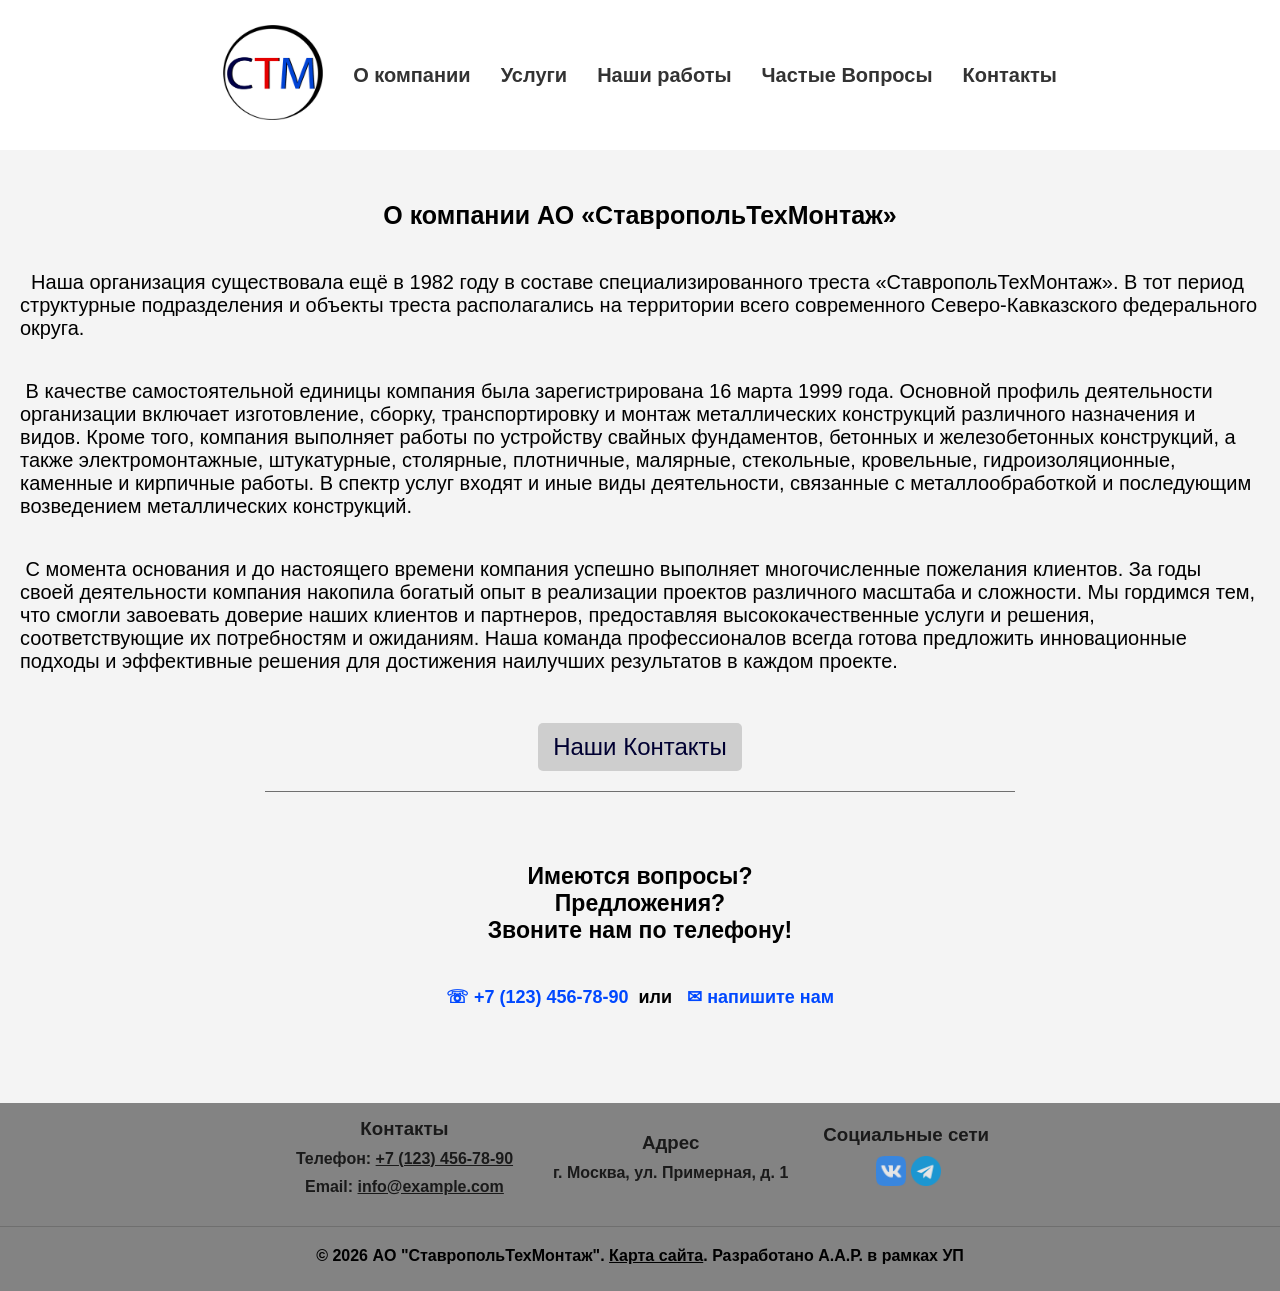
<file: about_company.html>
<!DOCTYPE html>
<html lang="ru">
<head>
    <meta charset="UTF-8">
    <meta name="viewport" content="width=device-width, initial-scale=1.0">
    <title>О компании СТМ - СтавропольТехМонтаж</title>
    <link rel="stylesheet" href="techical-files/style_for_main_page.css">
    <script src="techical-files/script_for_main_page.js"></script>
</head>
<body>
    <header>
        <nav>
		<a style="transform:none;" href="index.html">
        <img src="other-files/logotips-files/logo-company.jpg" alt="Логотип" width="100" height="95">
        </a>
		<a href = "about_company.html">О компании</a> 
        <a href = "services.html">Услуги</a> 
        <a href = "our_works.html">Наши работы</a>
        <a href = "FAQ.html">Частые Вопросы</a>  
        <a href = "contacts.html">Контакты</a> 
    </nav>
    </header>

    <main>
        <section id = "about-company-section-top" class="for-section">
            <div class="in-section">
                <h2 class = "in-section-h2"> О компании АО &laquo;СтавропольТехМонтаж&raquo;</h2>
                <p class = "in-section-p" style="text-align:start;">
                    &nbsp; Наша организация существовала ещё в 1982 году в составе специализированного треста «СтавропольТехМонтаж».
                     В тот период структурные подразделения и объекты треста располагались на территории всего 
                     современного Северо-Кавказского федерального округа.
                </p>
                <p class = "in-section-p" style="text-align:start;">
                    &nbsp;В качестве самостоятельной единицы компания была зарегистрирована 16 марта 1999 года. 
                    Основной профиль деятельности организации включает изготовление, 
                    сборку, транспортировку и монтаж металлических конструкций различного назначения и видов. 
                    Кроме того, компания выполняет работы по устройству свайных фундаментов, 
                    бетонных и железобетонных конструкций, а также электромонтажные, штукатурные, 
                    столярные, плотничные, малярные, стекольные, кровельные, гидроизоляционные, 
                    каменные и кирпичные работы. В спектр услуг входят и иные виды деятельности, 
                    связанные с металлообработкой и последующим возведением металлических конструкций.
                </p>
                <p class = "in-section-p" style="text-align:start;">
                    &nbsp;С момента основания и до настоящего времени компания успешно выполняет 
                    многочисленные пожелания клиентов. За годы своей деятельности компания накопила богатый опыт в реализации проектов различного масштаба и сложности. 
                    Мы гордимся тем, что смогли завоевать доверие наших клиентов и партнеров, предоставляя высококачественные услуги и решения, 
                    соответствующие их потребностям и ожиданиям. Наша команда профессионалов всегда готова предложить инновационные подходы и эффективные решения для достижения наилучших результатов в каждом проекте.
                </p>
            </div>
            <div class="in-section">
                <a href="contacts.html" class="button-in-section" aria-label="Контакты">Наши Контакты</a>
            </div>
            <hr class="in-section-hr">
        </section>

        
    <section class="for-section">
        <div class="in-section">
            <div class="other-item-in-section">
            <h2 class="other-item-in-section-h2">
                Имеются вопросы?  <br>
                Предложения?  <br> 
                Звоните нам по телефону!</h2>
            
                <div class="other-item-in-section-in-line">
                    <a href="tel:71234567890" class ="other-item-in-section-a"> ☏ +7 (123) 456-78-90 </a>
                    <p class="other-item-in-section-p"> или <a href="contacts.html" class="other-item-in-section-a"> &#9993; напишите нам</a></p>
                </div>
            </div>
        </div>
    </section>


<!--КНОПКА Вверх-->
<button class="button-to-top" aria-label="Вверх">&#8593;</button>
    </main>
<!--Футер-->
<footer id = "footer-in-main" class="for-footer">

        <div class="footer-conteiner">
            <div class="footer-section">
                <h3>Контакты</h3>
                <p>Телефон: <a href="tel:71234567890">+7 (123) 456-78-90</a></p>
                <p>Email: <a href="mailto:info@example.com">info@example.com</a></p>
            </div>

            <div class="footer-section">
                    <h3>Адрес</h3>
                    <p>г. Москва, ул. Примерная, д. 1</p>
            </div>

            <div class="footer-section">
                    <h3>Социальные сети</h3>
                    <div>
                    <a href="" style="padding-left: 5px;"><img src="other-files/logotips-files/vk.png" alt="VK" width="30" height="30"></a>
                    <a href="" style="padding-left: 5px;"><img src="other-files/logotips-files/telegram.png" alt="Telegram" width="30" height="30"></a>
                    </div>
            </div>
        </div>

        <hr style="margin: 20px 0; border: none; border-top: 1px solid #6f6f6f;">
            <p>&copy; 2026 АO "СтавропольТехМонтаж". <a class="for-sitemap-a" href="sitemap.html">Карта сайта</a>. Разработано А.А.Р. в рамках УП</p>
    </footer>

    <!--------ДЛЯ ГАЛЕРЕИ в новых окнах НЕ УДАЛЯТЬ------->
    <div class="lightbox" id="lightbox">
        <button class="lightbox-close">&times;</button>
        <button class="lightbox-prev">&#10094;</button>
        <img class="lightbox-img" id="lightbox-img">
        <button class="lightbox-next">&#10095;</button>
    </div>

</body>
</html>
</file>
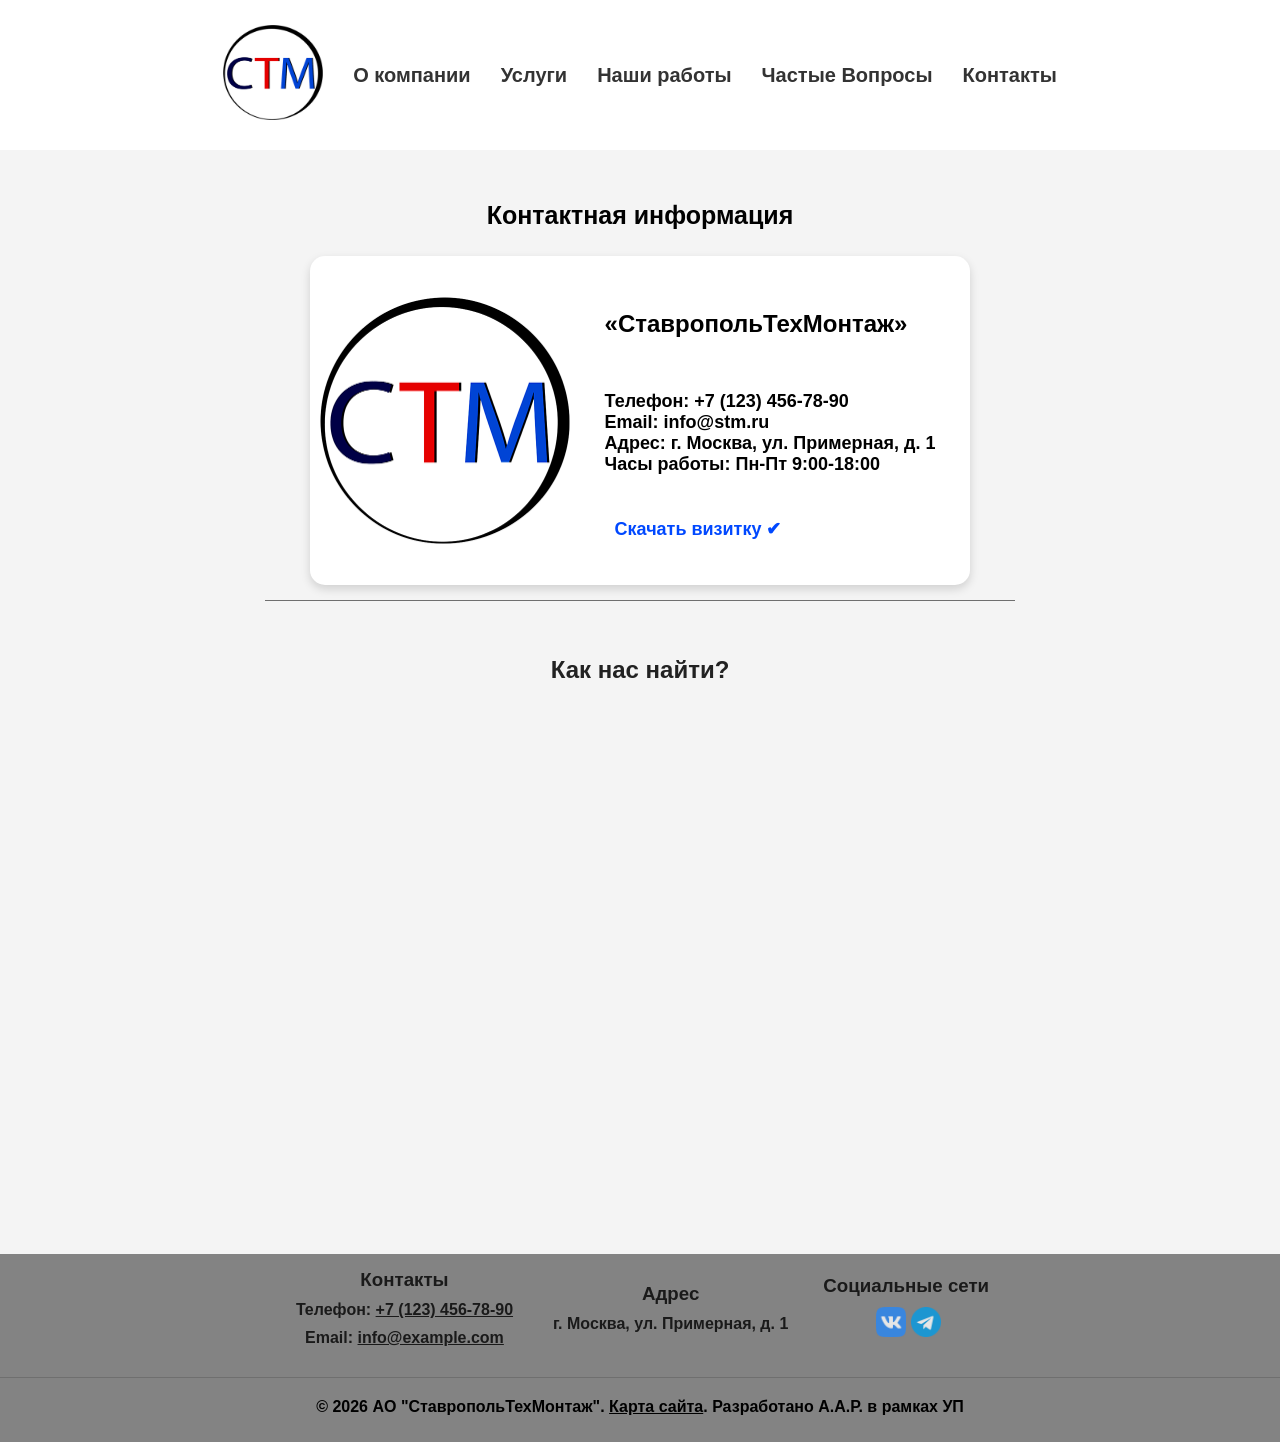
<file: contacts.html>
<!DOCTYPE html>
<html lang="ru">
<head>
    <meta charset="UTF-8">
    <meta name="viewport" content="width=device-width, initial-scale=1.0">
    <title>Контакты СТМ - СтавропольТехМонтаж</title>
    <link rel="stylesheet" href="techical-files/style_for_main_page.css">
    <script src="techical-files/script_for_main_page.js"></script>
</head>
<body>
    <header>
        <nav>
		<a style="transform:none;" href="index.html">
        <img src="other-files/logotips-files/logo-company.jpg" alt="Логотип" width="100" height="95">
        </a>
		<a href = "about_company.html">О компании</a> 
        <a href = "services.html">Услуги</a> 
        <a href = "our_works.html">Наши работы</a>
        <a href = "FAQ.html">Частые Вопросы</a>  
        <a href = "contacts.html">Контакты</a> 
    </nav>
    </header>

    
    <main>
        <section id = "contacts-section-top" class="for-section">
            <div id = "contacts-section" class="in-section">
                <h2 class = "in-section-h2"> Контактная информация</h2>
                
                <div class="long-item" style="min-height: 250px;">
                            <div class="long-item-img" style="flex: 0 0 250px;">
                                <img src="other-files/logotips-files/logo-company.jpg" alt="Фото500x500" style="max-width: 250px; height: auto;">
                            </div>
                            <div class="long-item-content">
                                <h2 class = "item-in-section-h2">&laquo;СтавропольТехМонтаж&raquo;</h2>
                                <p class="item-in-section-p" style="font-weight: 600;">
                                    Телефон: <a style="color: #000000;text-decoration: none;" href="tel:71234567890">+7 (123) 456-78-90</a><br>
                                    Email: <a style="color: #000000;text-decoration: none;" href="mailto:info@stm.ru">info@stm.ru</a><br>
                                    Адрес: г. Москва, ул. Примерная, д. 1<br>
                                    Часы работы: Пн-Пт 9:00-18:00
                                </p>
                                
                                <a class="other-item-in-section-a" href="other-files/images/visitka-STM.png" download="визитка-СТМ.png">Скачать визитку &#10004;</a>
                            </div>
                </div>
            </div>
            <hr class="in-section-hr">
        </section>

        <section class="for-section" id ="map-contacts-section">
            <h2>Как нас найти?</h2>
            <iframe id="yandex-map-iframe-item" 
            src="https://yandex.ru/map-widget/v1/?um=constructor%3Ae6723eb6933f29ed9db633a6d66a2c3f0e1316ab94f564aa47b5a3d535c9cfdb&amp;source=constructor" 
            frameborder="0">
            </iframe>
        </section>

        





    <!--
    <section class="for-section">
        <div class="in-section">
            <div class="other-item-in-section">
            <h2 class="other-item-in-section-h2">
                Имеются вопросы?  <br>
                Предложения?  <br> 
                Звоните нам по телефону!</h2>
            
                <div class="other-item-in-section-in-line">
                    <a href="tel:71234567890" class ="other-item-in-section-a"> ☏ +7 (123) 456-78-90 </a>
                    <p class="other-item-in-section-p"> или <a href="contacts.html" class="other-item-in-section-a"> 🖂 напишите нам</a></p>
                </div>
            </div>
        </div>
    </section>-->


<!--КНОПКА Вверх-->
<button class="button-to-top" aria-label="Вверх">&#8593;</button>
    </main>
<!--Футер-->
<footer id = "footer-in-main" class="for-footer">

        <div class="footer-conteiner">
            <div class="footer-section">
                <h3>Контакты</h3>
                <p>Телефон: <a href="tel:71234567890">+7 (123) 456-78-90</a></p>
                <p>Email: <a href="mailto:info@example.com">info@example.com</a></p>
            </div>

            <div class="footer-section">
                    <h3>Адрес</h3>
                    <p>г. Москва, ул. Примерная, д. 1</p>
            </div>

            <div class="footer-section">
                    <h3>Социальные сети</h3>
                    <div>
                    <a href="" style="padding-left: 5px;"><img src="other-files/logotips-files/vk.png" alt="VK" width="30" height="30"></a>
                    <a href="" style="padding-left: 5px;"><img src="other-files/logotips-files/telegram.png" alt="Telegram" width="30" height="30"></a>
                    </div>
            </div>
        </div>

        <hr style="margin: 20px 0; border: none; border-top: 1px solid #6f6f6f;">
            <p>&copy; 2026 АO "СтавропольТехМонтаж". <a class="for-sitemap-a" href="sitemap.html">Карта сайта</a>. Разработано А.А.Р. в рамках УП</p>
    </footer>

    <!--------ДЛЯ ГАЛЕРЕИ в новых окнах НЕ УДАЛЯТЬ------->
    <div class="lightbox" id="lightbox">
        <button class="lightbox-close">&times;</button>
        <button class="lightbox-prev">&#10094;</button>
        <img class="lightbox-img" id="lightbox-img">
        <button class="lightbox-next">&#10095;</button>
    </div>

</body>
</html>
</file>
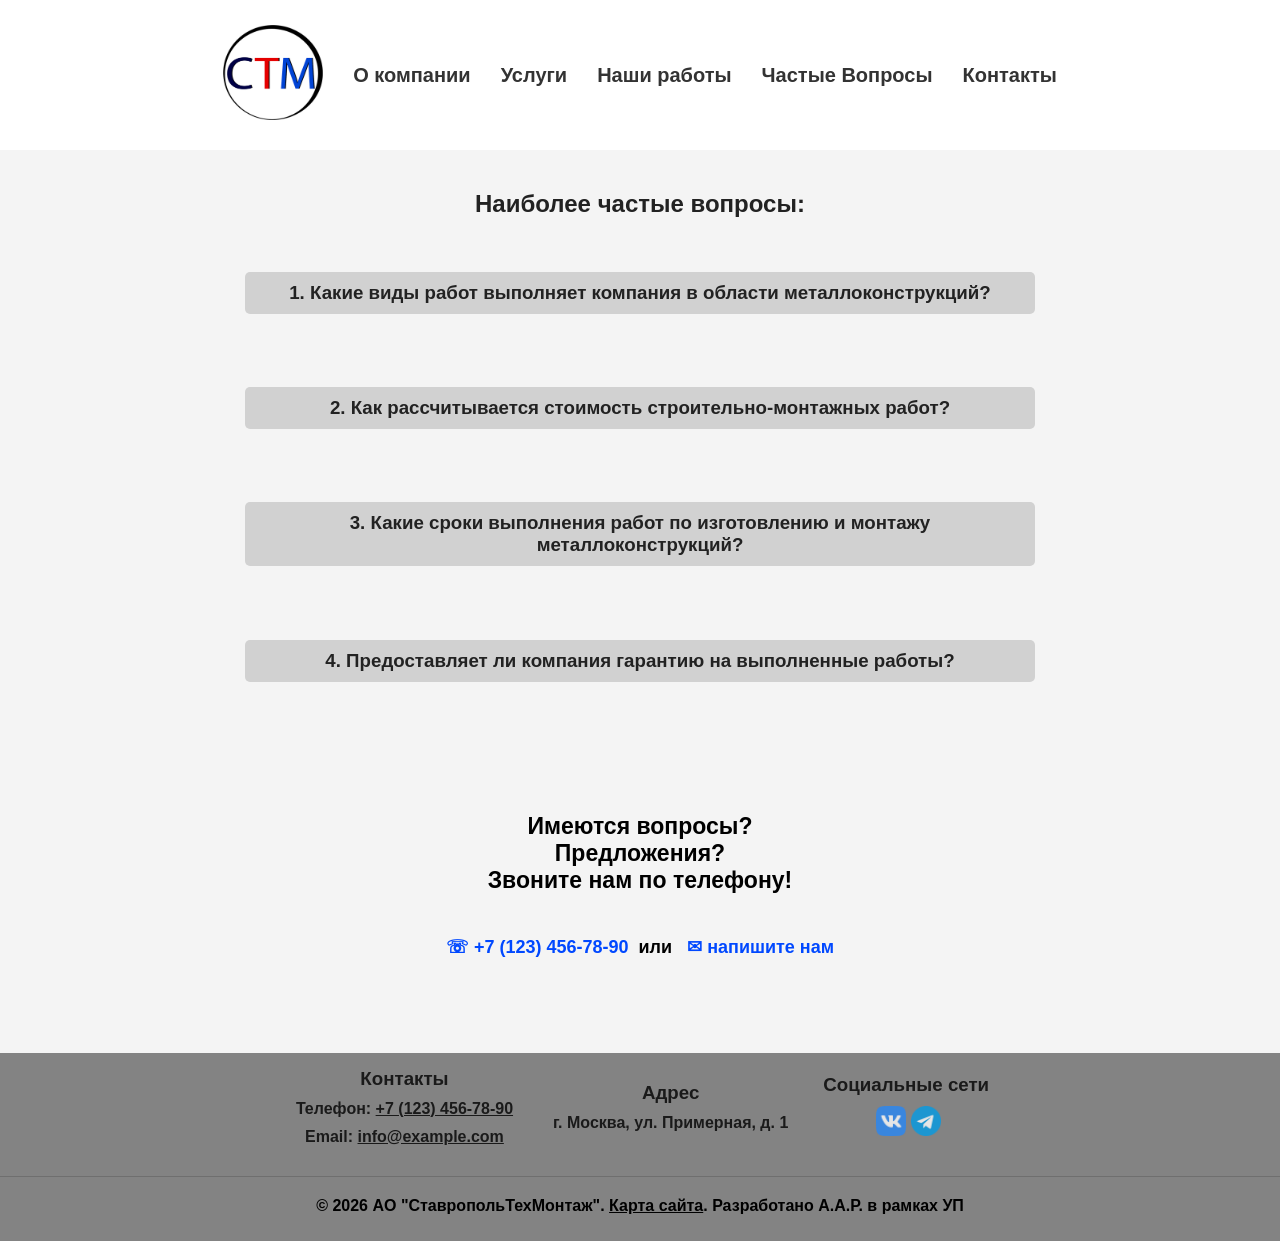
<file: FAQ.html>
<!DOCTYPE html>
<html lang="ru">
<head>
    <meta charset="UTF-8">
    <meta name="viewport" content="width=device-width, initial-scale=1.0">
    <title>Контакты СТМ - СтавропольТехМонтаж</title>
    <link rel="stylesheet" href="techical-files/style_for_main_page.css">
    <script src="techical-files/script_for_main_page.js"></script>
</head>
<body>
    <header>
        <nav>
		<a style="transform:none;" href="index.html">
        <img src="other-files/logotips-files/logo-company.jpg" alt="Логотип" width="100" height="95">
        </a>
		<a href = "about_company.html">О компании</a> 
        <a href = "services.html">Услуги</a> 
        <a href = "our_works.html">Наши работы</a>
        <a href = "FAQ.html">Частые Вопросы</a>  
        <a href = "contacts.html">Контакты</a> 
    </nav>
    </header>

    
    <main>
        <section class="for-section" id="faq-section-top"><!--СТОЛБ-->
            
            <h2>Наиболее частые вопросы:</h2>

            <div class="in-section"> <!--СТРОКА-->


            <section class="faq-section">

            
                    <div class="faq-item">
                        <h3 class="faq-question">
                            1. Какие виды работ выполняет компания в области металлоконструкций?</h3>
                        <div class="faq-answer">
                            <p>Компания выполняет полный комплекс строительно-монтажных работ, 
                                связанных с металлоконструкциями. В перечень услуг обычно входят 
                                проектирование, изготовление, сборка, монтаж и демонтаж металлических
                                 конструкций различного назначения. Также могут выполняться 
                                 сопутствующие работы, такие как пескоструйная очистка, 
                                 грунтовая обработка, окраска и ремонт металлоконструкций. 
                                 Работы проводятся как на промышленных объектах, так и 
                                 при строительстве коммерческих и гражданских сооружений.</p>
                        </div>
                    </div>



                    <div class="faq-item">
                        <h3 class="faq-question">
                            2. Как рассчитывается стоимость строительно-монтажных работ?</h3>
                        <div class="faq-answer">
                            <p>Стоимость работ формируется на основании нескольких факторов,
                                 включая объем и сложность проекта, используемые материалы, 
                                 сроки выполнения и условия проведения работ. 
                                 Предварительная оценка обычно производится после изучения 
                                 проектной документации или технического задания заказчика.
                                  При необходимости специалисты могут провести осмотр объекта. 
                                  После анализа всех параметров составляется коммерческое 
                                  предложение или смета.</p>
                        </div>
                    </div>
                    <!-- и т.д. -->

                    <div class="faq-item">
                        <h3 class="faq-question">
                            3. Какие сроки выполнения работ по изготовлению и монтажу металлоконструкций?</h3>
                        <div class="faq-answer">
                            <p>Сроки выполнения работ зависят от масштаба проекта, сложности конструкций, 
                                объема производства и условий монтажа на объекте. 
                                Небольшие конструкции могут быть изготовлены и установлены 
                                в относительно короткие сроки, тогда как крупные промышленные объекты
                                 требуют более длительного периода реализации. 
                                 Также на сроки может влиять необходимость подготовки проектной 
                                 документации и логистики. Конкретные сроки определяются после 
                                 согласования всех технических параметров проекта.</p>
                        </div>
                    </div>
                    <div class="faq-item">
                        <h3 class="faq-question">
                            4. Предоставляет ли компания гарантию на выполненные работы?</h3>
                        <div class="faq-answer">
                            <p>Большинство специализированных компаний предоставляют гарантию на 
                                выполненные строительно-монтажные работы и изготовленные конструкции.
                                 Гарантийные обязательства распространяются на качество выполненных 
                                 работ и соответствие конструкций установленным техническим требованиям. 
                                 Срок гарантии зависит от типа работ и условий эксплуатации объекта. 
                                 Все гарантийные условия фиксируются в договоре между заказчиком и
                                  подрядчиком.</p>
                        </div>
                    </div>
                </section>
            </div>
        </section>

            <section class="for-section">
                <div class="in-section">
                    <div class="other-item-in-section">
                    <h2 class="other-item-in-section-h2">
                        Имеются вопросы?  <br>
                        Предложения?  <br> 
                        Звоните нам по телефону!</h2>
                    
                        <div class="other-item-in-section-in-line">
                            <a href="tel:71234567890" class ="other-item-in-section-a"> ☏ +7 (123) 456-78-90 </a>
                            <p class="other-item-in-section-p"> или <a href="contacts.html" class="other-item-in-section-a"> &#9993; напишите нам</a></p>
                        </div>
                    </div>
                </div>
            </section>

            
        <!--КНОПКА Вверх-->
        <button class="button-to-top" aria-label="Вверх">&#8593;</button>
    </main>
<!--Футер-->
<footer id = "footer-in-main" class="for-footer">

        <div class="footer-conteiner">
            <div class="footer-section">
                <h3>Контакты</h3>
                <p>Телефон: <a href="tel:71234567890">+7 (123) 456-78-90</a></p>
                <p>Email: <a href="mailto:info@example.com">info@example.com</a></p>
            </div>

            <div class="footer-section">
                    <h3>Адрес</h3>
                    <p>г. Москва, ул. Примерная, д. 1</p>
            </div>

            <div class="footer-section">
                    <h3>Социальные сети</h3>
                    <div>
                    <a href="" style="padding-left: 5px;"><img src="other-files/logotips-files/vk.png" alt="VK" width="30" height="30"></a>
                    <a href="" style="padding-left: 5px;"><img src="other-files/logotips-files/telegram.png" alt="Telegram" width="30" height="30"></a>
                    </div>
            </div>
        </div>

        <hr style="margin: 20px 0; border: none; border-top: 1px solid #6f6f6f;">
            <p>&copy; 2026 АO "СтавропольТехМонтаж". <a class="for-sitemap-a" href="sitemap.html">Карта сайта</a>. Разработано А.А.Р. в рамках УП</p>
    </footer>

    <!--------ДЛЯ ГАЛЕРЕИ в новых окнах НЕ УДАЛЯТЬ------->
    <div class="lightbox" id="lightbox">
        <button class="lightbox-close">&times;</button>
        <button class="lightbox-prev">&#10094;</button>
        <img class="lightbox-img" id="lightbox-img">
        <button class="lightbox-next">&#10095;</button>
    </div>

</body>
</html>
</file>
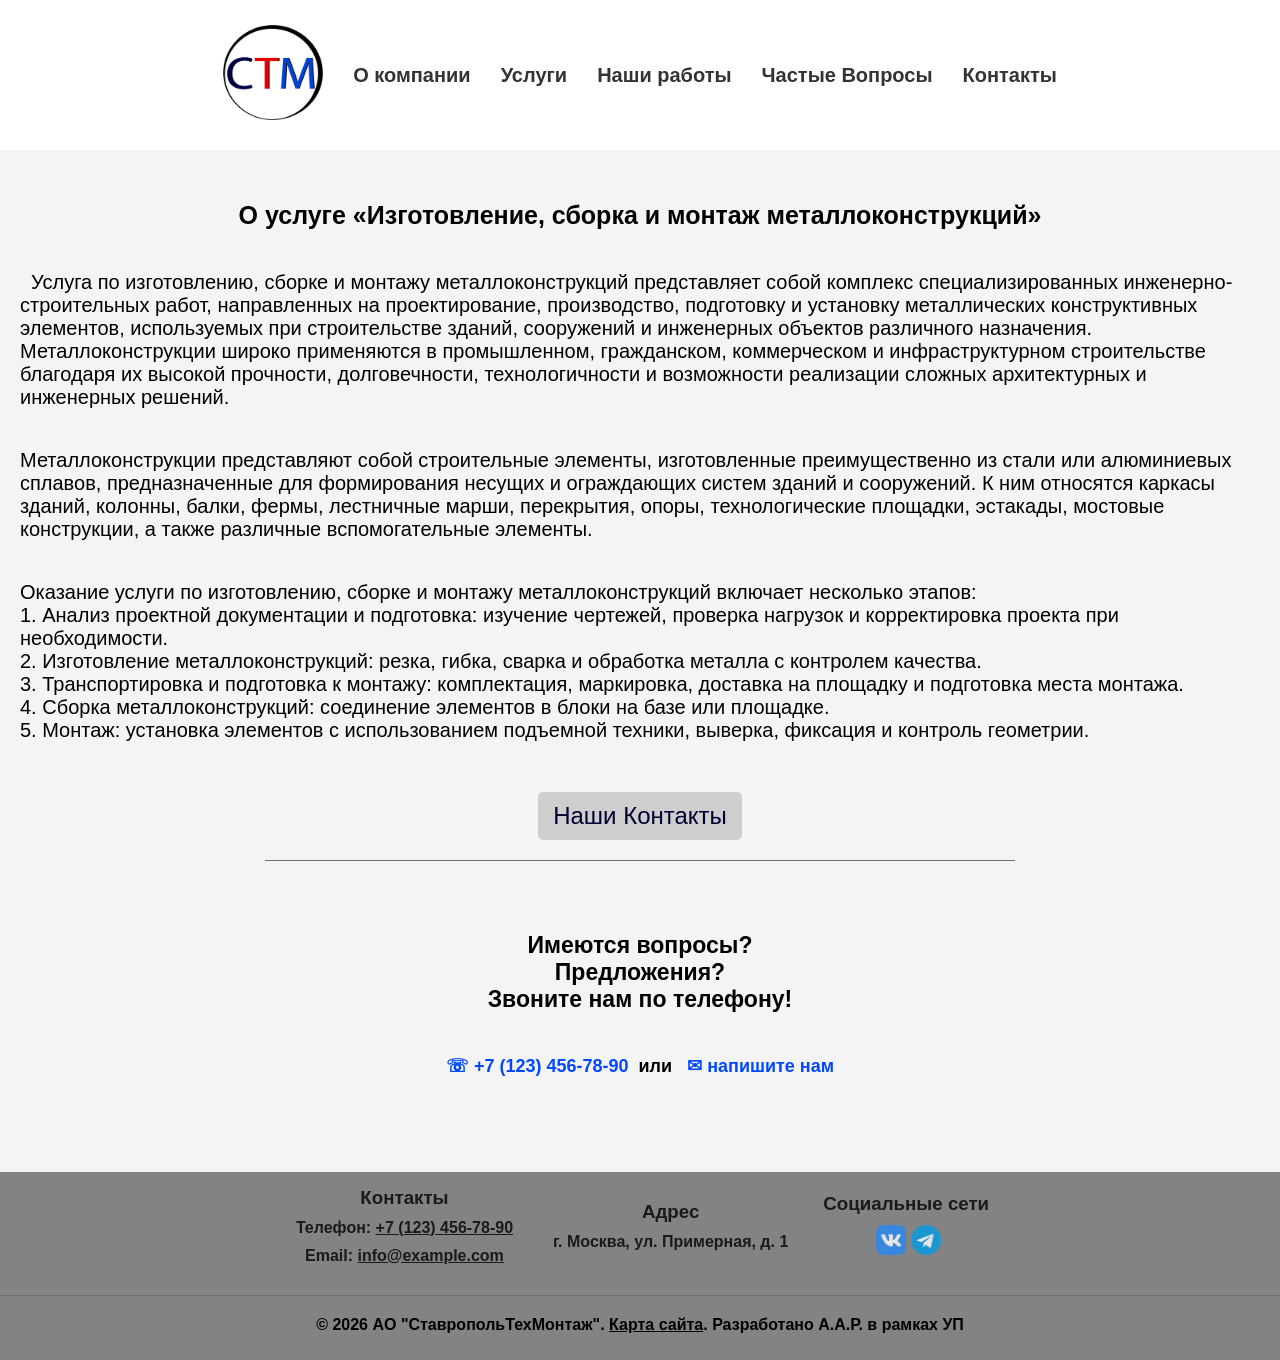
<file: services-1-detail.html>
<!DOCTYPE html>
<html lang="ru">
<head>
    <meta charset="UTF-8">
    <meta name="viewport" content="width=device-width, initial-scale=1.0">
    <title>СТМ - Изготовление, сборка и монтаж металлоконструкций</title>
    <link rel="stylesheet" href="techical-files/style_for_main_page.css">
    <script src="techical-files/script_for_main_page.js"></script>
</head>
<body>
    <header>
        <nav>
		<a style="transform:none;" href="index.html">
        <img src="other-files/logotips-files/logo-company.jpg" alt="Логотип" width="100" height="95">
        </a>
		<a href = "about_company.html">О компании</a> 
        <a href = "services.html">Услуги</a> 
        <a href = "our_works.html">Наши работы</a>
        <a href = "FAQ.html">Частые Вопросы</a>  
        <a href = "contacts.html">Контакты</a> 
    </nav>
    </header>
    
    <main>
        <section id = "services-1-detail" class="for-section">
            <div class="in-section">
                <h2 class = "in-section-h2"> О услуге  &laquo;Изготовление, сборка и монтаж металлоконструкций&raquo;</h2>
                
                <p class = "in-section-p" style="text-align:start;">
                    &nbsp; Услуга по изготовлению, сборке и монтажу металлоконструкций представляет собой комплекс 
                    специализированных инженерно-строительных работ,
                     направленных на проектирование, производство, 
                     подготовку и установку металлических конструктивных элементов, 
                     используемых при строительстве зданий, сооружений и инженерных 
                     объектов различного назначения. Металлоконструкции широко применяются в промышленном, 
                     гражданском, коммерческом и инфраструктурном строительстве благодаря их высокой прочности,
                      долговечности, технологичности и возможности реализации сложных архитектурных и инженерных решений.
                </p>



                <p class = "in-section-p" style="text-align:start;">
                    Металлоконструкции представляют собой строительные элементы, 
                    изготовленные преимущественно из стали или алюминиевых сплавов, 
                    предназначенные для формирования несущих и ограждающих систем зданий и сооружений. 
                    К ним относятся каркасы зданий, колонны, балки, фермы, лестничные марши, перекрытия,
                     опоры, технологические площадки, эстакады, мостовые конструкции, а также различные 
                     вспомогательные элементы.
                </p>
                <p class = "in-section-p" style="text-align:start;">
                    Оказание услуги по изготовлению, сборке и монтажу металлоконструкций включает несколько этапов:<br>
                    1. Анализ проектной документации и подготовка: изучение чертежей, проверка нагрузок и корректировка проекта при необходимости.
                    <br>
                    2. Изготовление металлоконструкций: резка, гибка, сварка и обработка металла с контролем качества.
                    <br>
                    3. Транспортировка и подготовка к монтажу: комплектация, маркировка, доставка на площадку и подготовка места монтажа.
                    <br>
                    4. Сборка металлоконструкций: соединение элементов в блоки на базе или площадке.
                    <br>
                    5. Монтаж: установка элементов с использованием подъемной техники, выверка, фиксация и контроль геометрии.
                </p>
            </div>
            <div class="in-section">
                <a href="contacts.html" class="button-in-section" aria-label="Контакты">Наши Контакты</a>
            </div>
            <hr class="in-section-hr">

        </section>

    <section class="for-section">
        <div class="in-section">
            <div class="other-item-in-section">
            <h2 class="other-item-in-section-h2">
                Имеются вопросы?  <br>
                Предложения?  <br> 
                Звоните нам по телефону!</h2>
            
                <div class="other-item-in-section-in-line">
                    <a href="tel:71234567890" class ="other-item-in-section-a"> ☏ +7 (123) 456-78-90 </a>
                    <p class="other-item-in-section-p"> или <a href="contacts.html" class="other-item-in-section-a"> &#9993; напишите нам</a></p>
                </div>
            </div>
        </div>
    </section>

<!--КНОПКА Вверх-->
<button class="button-to-top" aria-label="Вверх">&#8593;</button>
    </main>
<!--Футер-->
<footer id = "footer-in-main" class="for-footer">

        <div class="footer-conteiner">
            <div class="footer-section">
                <h3>Контакты</h3>
                <p>Телефон: <a href="tel:71234567890">+7 (123) 456-78-90</a></p>
                <p>Email: <a href="mailto:info@example.com">info@example.com</a></p>
            </div>

            <div class="footer-section">
                    <h3>Адрес</h3>
                    <p>г. Москва, ул. Примерная, д. 1</p>
            </div>

            <div class="footer-section">
                    <h3>Социальные сети</h3>
                    <div>
                    <a href="" style="padding-left: 5px;"><img src="other-files/logotips-files/vk.png" alt="VK" width="30" height="30"></a>
                    <a href="" style="padding-left: 5px;"><img src="other-files/logotips-files/telegram.png" alt="Telegram" width="30" height="30"></a>
                    </div>
            </div>
        </div>

        <hr style="margin: 20px 0; border: none; border-top: 1px solid #6f6f6f;">
            <p>&copy; 2026 АO "СтавропольТехМонтаж". <a class="for-sitemap-a" href="sitemap.html">Карта сайта</a>. Разработано А.А.Р. в рамках УП</p>
    </footer>

    <!--------ДЛЯ ГАЛЕРЕИ в новых окнах НЕ УДАЛЯТЬ------->
    <div class="lightbox" id="lightbox">
        <button class="lightbox-close">&times;</button>
        <button class="lightbox-prev">&#10094;</button>
        <img class="lightbox-img" id="lightbox-img">
        <button class="lightbox-next">&#10095;</button>
    </div>

</body>
</html>
</file>
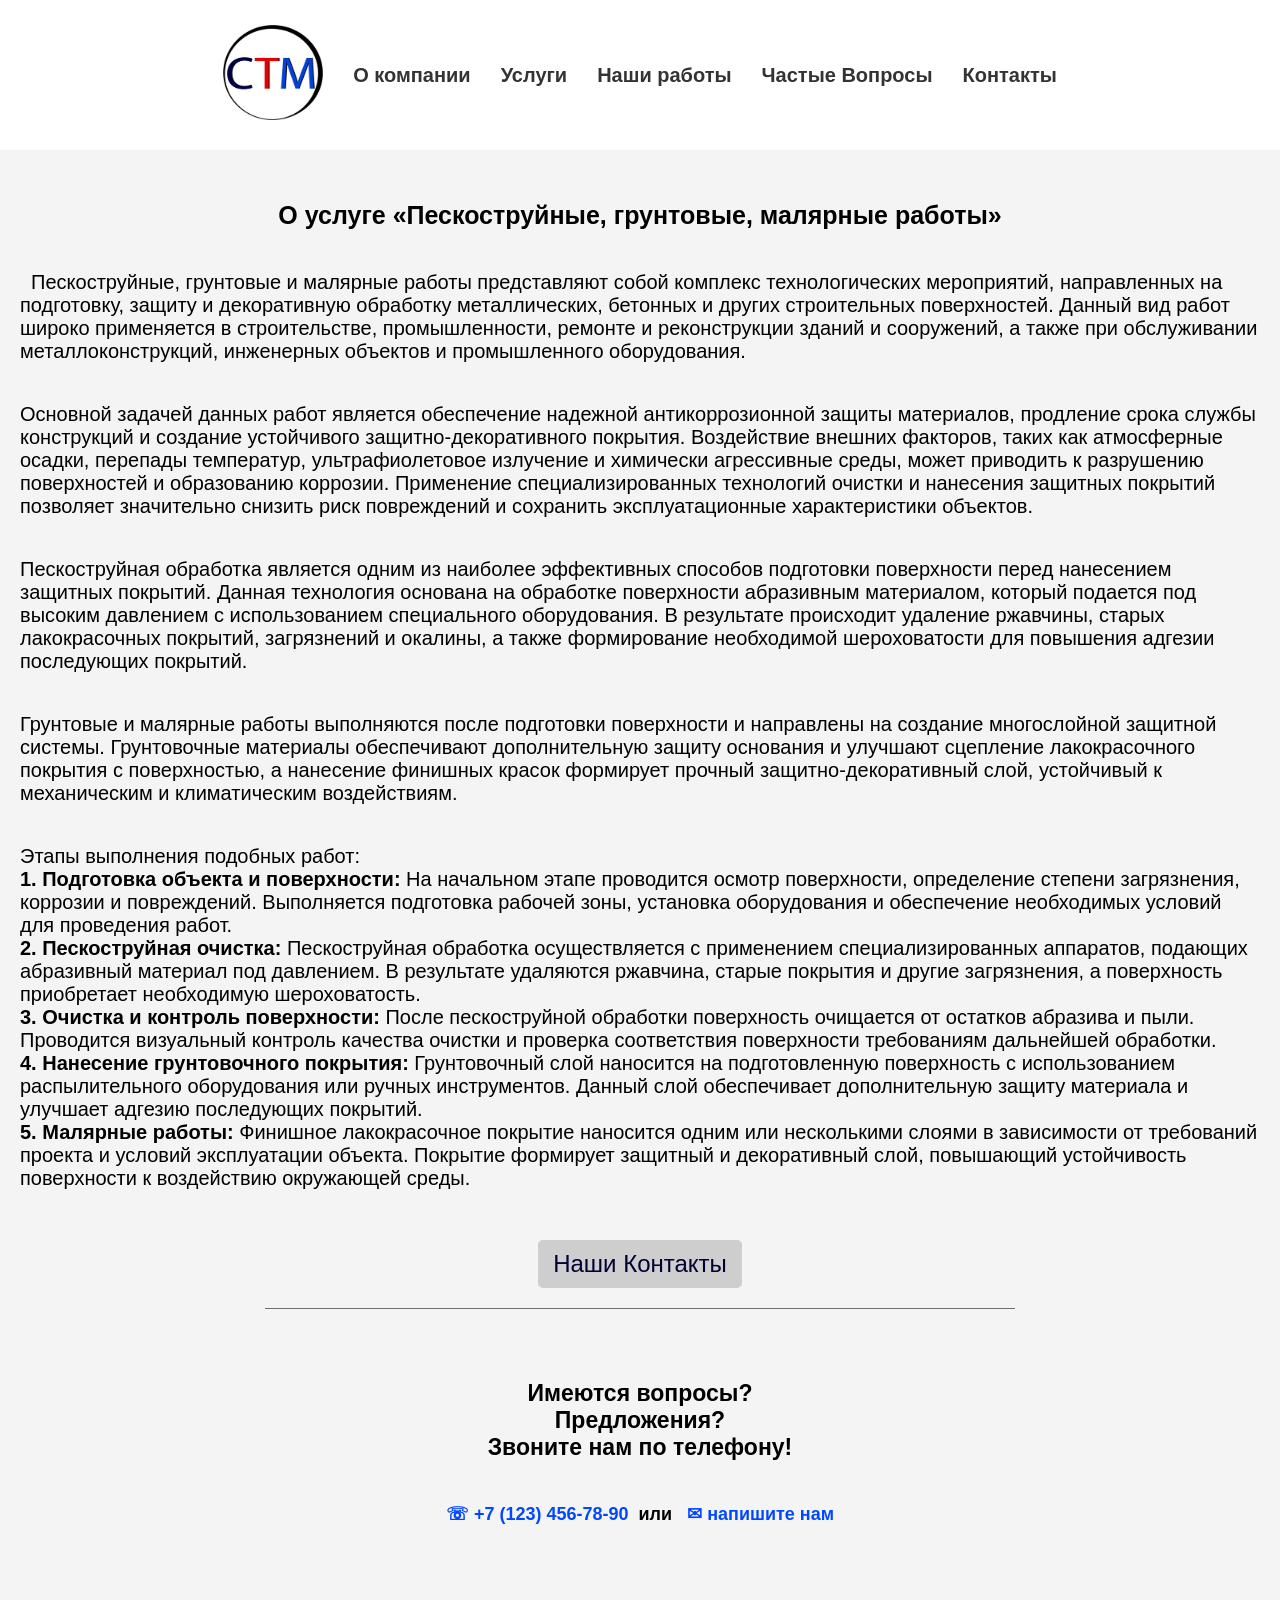
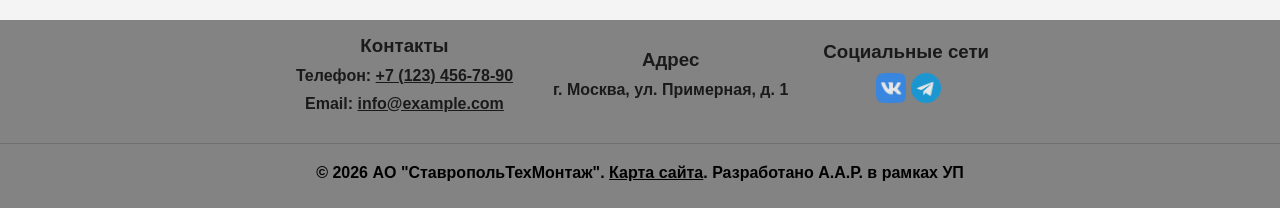
<file: services-2-detail.html>
<!DOCTYPE html>
<html lang="ru">
<head>
    <meta charset="UTF-8">
    <meta name="viewport" content="width=device-width, initial-scale=1.0">
    <title>СТМ - Пескоструйные, грунтовые, малярные работы</title>
    <link rel="stylesheet" href="techical-files/style_for_main_page.css">
    <script src="techical-files/script_for_main_page.js"></script>
</head>
<body>
    <header>
        <nav>
		<a style="transform:none;" href="index.html">
        <img src="other-files/logotips-files/logo-company.jpg" alt="Логотип" width="100" height="95">
        </a>
		<a href = "about_company.html">О компании</a> 
        <a href = "services.html">Услуги</a> 
        <a href = "our_works.html">Наши работы</a>
        <a href = "FAQ.html">Частые Вопросы</a>  
        <a href = "contacts.html">Контакты</a> 
    </nav>
    </header>
    
    <main>
        <section id = "services-2-detail" class="for-section">
            <div class="in-section">
                <h2 class = "in-section-h2"> О услуге  &laquo;Пескоструйные, грунтовые, малярные работы&raquo;</h2>
                
                <p class = "in-section-p" style="text-align:start;">
                    &nbsp; Пескоструйные, грунтовые и малярные работы представляют собой
                     комплекс технологических мероприятий, направленных на подготовку, защиту 
                     и декоративную обработку металлических, бетонных и других строительных поверхностей.
                      Данный вид работ широко применяется в строительстве, промышленности, 
                      ремонте и реконструкции зданий и сооружений, а также при обслуживании 
                      металлоконструкций, инженерных объектов и промышленного оборудования.
                </p>

                <p class = "in-section-p" style="text-align:start;">
                    Основной задачей данных работ является обеспечение надежной антикоррозионной 
                    защиты материалов, продление срока службы конструкций и создание устойчивого
                     защитно-декоративного покрытия. Воздействие внешних факторов, 
                     таких как атмосферные осадки, перепады температур, ультрафиолетовое 
                     излучение и химически агрессивные среды, может приводить к разрушению 
                     поверхностей и образованию коррозии. Применение специализированных технологий 
                     очистки и нанесения защитных покрытий позволяет значительно снизить риск 
                     повреждений и сохранить эксплуатационные характеристики объектов.
                </p>

                <p class = "in-section-p" style="text-align:start;">
                    Пескоструйная обработка является одним из наиболее эффективных способов подготовки
                     поверхности перед нанесением защитных покрытий. Данная технология основана на
                      обработке поверхности абразивным материалом, который подается под высоким 
                      давлением с использованием специального оборудования. В результате происходит 
                      удаление ржавчины, старых лакокрасочных покрытий, загрязнений и окалины, 
                      а также формирование необходимой шероховатости для повышения адгезии последующих
                    покрытий.
                </p>

                <p class = "in-section-p" style="text-align:start;">
                    Грунтовые и малярные работы выполняются после подготовки поверхности
                     и направлены на создание многослойной защитной системы. 
                     Грунтовочные материалы обеспечивают дополнительную защиту 
                     основания и улучшают сцепление лакокрасочного покрытия с 
                     поверхностью, а нанесение финишных красок формирует прочный защитно-декоративный слой, 
                     устойчивый к механическим и климатическим воздействиям.
                </p>


                <p class = "in-section-p" style="text-align:start;">
                    Этапы выполнения подобных работ:<br>
                    <span>1. Подготовка объекта и поверхности:</span> На начальном этапе проводится осмотр поверхности, определение степени загрязнения, 
                    коррозии и повреждений. Выполняется подготовка рабочей зоны, установка оборудования 
                    и обеспечение необходимых условий для проведения работ.
                    <br>
                     <span>2. Пескоструйная очистка:</span> Пескоструйная обработка осуществляется с применением специализированных 
                    аппаратов, подающих абразивный материал под давлением. В результате удаляются ржавчина, 
                    старые покрытия и другие загрязнения, а поверхность приобретает необходимую шероховатость.
                    <br>
                    <span>3. Очистка и контроль поверхности:</span> После пескоструйной обработки поверхность очищается 
                    от остатков абразива и пыли. Проводится визуальный контроль качества очистки и проверка 
                    соответствия поверхности требованиям дальнейшей обработки.
                    <br>
                    <span>4. Нанесение грунтовочного покрытия:</span> Грунтовочный слой наносится на подготовленную 
                    поверхность с использованием распылительного оборудования или ручных инструментов. 
                    Данный слой обеспечивает дополнительную защиту материала и улучшает адгезию последующих покрытий.
                    <br>
                    <span>5. Малярные работы:</span> Финишное лакокрасочное покрытие наносится одним или 
                    несколькими слоями в зависимости от требований проекта и условий эксплуатации объекта. 
                    Покрытие формирует защитный и декоративный слой, повышающий устойчивость поверхности к 
                    воздействию окружающей среды.
                </p>
            </div>
            <div class="in-section">
                <a href="contacts.html" class="button-in-section" aria-label="Контакты">Наши Контакты</a>
            </div>
            <hr class="in-section-hr">

        </section>

    <section class="for-section">
        <div class="in-section">
            <div class="other-item-in-section">
            <h2 class="other-item-in-section-h2">
                Имеются вопросы?  <br>
                Предложения?  <br> 
                Звоните нам по телефону!</h2>
            
                <div class="other-item-in-section-in-line">
                    <a href="tel:71234567890" class ="other-item-in-section-a"> ☏ +7 (123) 456-78-90 </a>
                    <p class="other-item-in-section-p"> или <a href="contacts.html" class="other-item-in-section-a"> &#9993; напишите нам</a></p>
                </div>
            </div>
        </div>
    </section>

<!--КНОПКА Вверх-->
<button class="button-to-top" aria-label="Вверх">&#8593;</button>
    </main>
<!--Футер-->
<footer id = "footer-in-main" class="for-footer">

        <div class="footer-conteiner">
            <div class="footer-section">
                <h3>Контакты</h3>
                <p>Телефон: <a href="tel:71234567890">+7 (123) 456-78-90</a></p>
                <p>Email: <a href="mailto:info@example.com">info@example.com</a></p>
            </div>

            <div class="footer-section">
                    <h3>Адрес</h3>
                    <p>г. Москва, ул. Примерная, д. 1</p>
            </div>

            <div class="footer-section">
                    <h3>Социальные сети</h3>
                    <div>
                    <a href="" style="padding-left: 5px;"><img src="other-files/logotips-files/vk.png" alt="VK" width="30" height="30"></a>
                    <a href="" style="padding-left: 5px;"><img src="other-files/logotips-files/telegram.png" alt="Telegram" width="30" height="30"></a>
                    </div>
            </div>
        </div>

        <hr style="margin: 20px 0; border: none; border-top: 1px solid #6f6f6f;">
            <p>&copy; 2026 АO "СтавропольТехМонтаж". <a class="for-sitemap-a" href="sitemap.html">Карта сайта</a>. Разработано А.А.Р. в рамках УП</p>
    </footer>

    <!--------ДЛЯ ГАЛЕРЕИ в новых окнах НЕ УДАЛЯТЬ------->
    <div class="lightbox" id="lightbox">
        <button class="lightbox-close">&times;</button>
        <button class="lightbox-prev">&#10094;</button>
        <img class="lightbox-img" id="lightbox-img">
        <button class="lightbox-next">&#10095;</button>
    </div>

</body>
</html>
</file>
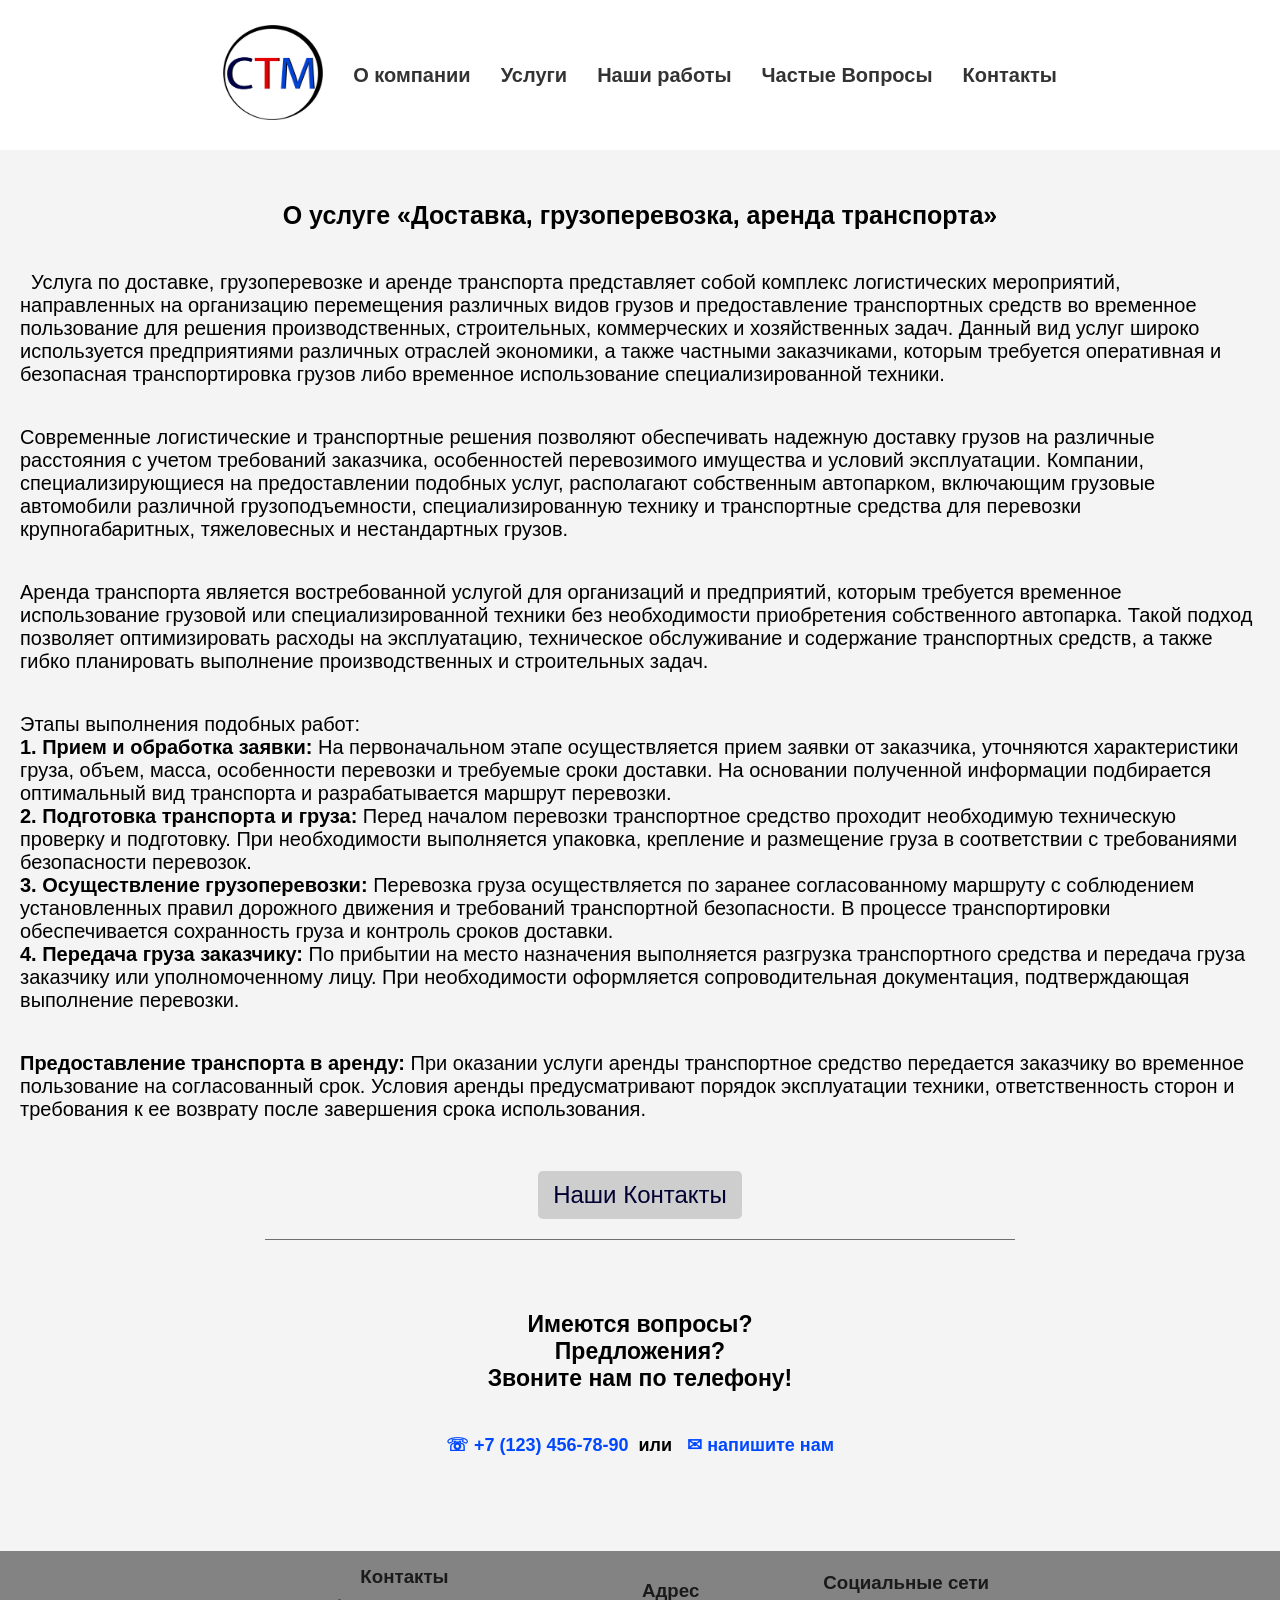
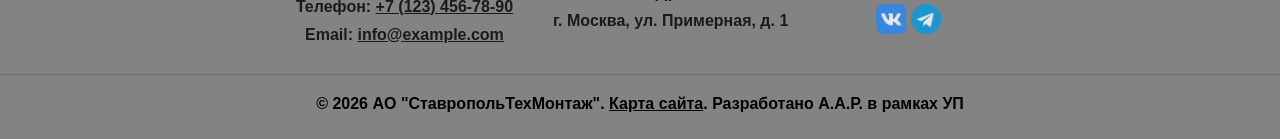
<file: services-3-detail.html>
<!DOCTYPE html>
<html lang="ru">
<head>
    <meta charset="UTF-8">
    <meta name="viewport" content="width=device-width, initial-scale=1.0">
    <title>СТМ - Доставка, грузоперевозка, аренда транспорта</title>
    <link rel="stylesheet" href="techical-files/style_for_main_page.css">
    <script src="techical-files/script_for_main_page.js"></script>
</head>
<body>
    <header>
        <nav>
		<a style="transform:none;" href="index.html">
        <img src="other-files/logotips-files/logo-company.jpg" alt="Логотип" width="100" height="95">
        </a>
		<a href = "about_company.html">О компании</a> 
        <a href = "services.html">Услуги</a> 
        <a href = "our_works.html">Наши работы</a>
        <a href = "FAQ.html">Частые Вопросы</a>  
        <a href = "contacts.html">Контакты</a> 
    </nav>
    </header>
    
    <main>
        <section id = "services-3-detail" class="for-section">
            <div class="in-section">
                <h2 class = "in-section-h2"> О услуге  &laquo;Доставка, грузоперевозка, аренда транспорта&raquo;</h2>
                
                <p class = "in-section-p" style="text-align:start;">
                    &nbsp; Услуга по доставке, грузоперевозке и аренде транспорта представляет 
                    собой комплекс логистических мероприятий, направленных на организацию 
                    перемещения различных видов грузов и предоставление транспортных средств во временное 
                    пользование для решения производственных, строительных, коммерческих и хозяйственных задач. 
                    Данный вид услуг широко используется предприятиями различных отраслей экономики, 
                    а также частными заказчиками, которым требуется оперативная и 
                    безопасная транспортировка грузов либо временное использование специализированной техники.
                </p>

                <p class = "in-section-p" style="text-align:start;">
                    Современные логистические и транспортные решения позволяют обеспечивать надежную 
                    доставку грузов на различные расстояния с учетом требований заказчика, 
                    особенностей перевозимого имущества и условий эксплуатации. Компании, 
                    специализирующиеся на предоставлении подобных услуг, располагают 
                    собственным автопарком, включающим грузовые автомобили различной 
                    грузоподъемности, специализированную технику и транспортные средства 
                    для перевозки крупногабаритных, тяжеловесных и нестандартных грузов.
                </p>

                <p class = "in-section-p" style="text-align:start;">
                    Аренда транспорта является востребованной услугой для организаций и предприятий, 
                    которым требуется временное использование грузовой или специализированной 
                    техники без необходимости приобретения собственного автопарка. 
                    Такой подход позволяет оптимизировать расходы на эксплуатацию, 
                    техническое обслуживание и содержание транспортных средств, 
                    а также гибко планировать выполнение производственных и строительных задач.
                </p>

                <p class = "in-section-p" style="text-align:start;">
                    Этапы выполнения подобных работ:<br>
                    <span>1. Прием и обработка заявки:</span> На первоначальном этапе осуществляется прием 
                    заявки от заказчика, уточняются характеристики груза, объем, масса, особенности 
                    перевозки и требуемые сроки доставки. На основании полученной информации 
                    подбирается оптимальный вид транспорта и разрабатывается маршрут перевозки.
                    <br>
                     <span>2. Подготовка транспорта и груза:</span> Перед началом перевозки транспортное
                      средство проходит необходимую техническую проверку и подготовку. 
                      При необходимости выполняется упаковка, крепление и размещение 
                      груза в соответствии с требованиями безопасности перевозок.
                    <br>
                    <span>3. Осуществление грузоперевозки:</span> Перевозка груза осуществляется по 
                    заранее согласованному маршруту с соблюдением установленных 
                    правил дорожного движения и требований транспортной безопасности. 
                    В процессе транспортировки обеспечивается сохранность груза и контроль сроков доставки.
                    <br>
                    <span>4. Передача груза заказчику:</span> По прибытии на место назначения 
                    выполняется разгрузка транспортного средства и передача груза 
                    заказчику или уполномоченному лицу. При необходимости 
                    оформляется сопроводительная документация, подтверждающая выполнение перевозки.
                    <br>
                </p>
                <p class = "in-section-p" style="text-align:start;">
                    <span>Предоставление транспорта в аренду:</span> При оказании услуги аренды 
                    транспортное средство передается заказчику во временное пользование 
                    на согласованный срок. Условия аренды предусматривают порядок 
                    эксплуатации техники, ответственность сторон и требования к ее 
                    возврату после завершения срока использования.
                </p>
            </div>
            <div class="in-section">
                <a href="contacts.html" class="button-in-section" aria-label="Контакты">Наши Контакты</a>
            </div>
            <hr class="in-section-hr">

        </section>

    <section class="for-section">
        <div class="in-section">
            <div class="other-item-in-section">
            <h2 class="other-item-in-section-h2">
                Имеются вопросы?  <br>
                Предложения?  <br> 
                Звоните нам по телефону!</h2>
            
                <div class="other-item-in-section-in-line">
                    <a href="tel:71234567890" class ="other-item-in-section-a"> ☏ +7 (123) 456-78-90 </a>
                    <p class="other-item-in-section-p"> или <a href="contacts.html" class="other-item-in-section-a"> &#9993; напишите нам</a></p>
                </div>
            </div>
        </div>
    </section>

<!--КНОПКА Вверх-->
<button class="button-to-top" aria-label="Вверх">&#8593;</button>
    </main>
<!--Футер-->
<footer id = "footer-in-main" class="for-footer">

        <div class="footer-conteiner">
            <div class="footer-section">
                <h3>Контакты</h3>
                <p>Телефон: <a href="tel:71234567890">+7 (123) 456-78-90</a></p>
                <p>Email: <a href="mailto:info@example.com">info@example.com</a></p>
            </div>

            <div class="footer-section">
                    <h3>Адрес</h3>
                    <p>г. Москва, ул. Примерная, д. 1</p>
            </div>

            <div class="footer-section">
                    <h3>Социальные сети</h3>
                    <div>
                    <a href="" style="padding-left: 5px;"><img src="other-files/logotips-files/vk.png" alt="VK" width="30" height="30"></a>
                    <a href="" style="padding-left: 5px;"><img src="other-files/logotips-files/telegram.png" alt="Telegram" width="30" height="30"></a>
                    </div>
            </div>
        </div>

        <hr style="margin: 20px 0; border: none; border-top: 1px solid #6f6f6f;">
            <p>&copy; 2026 АO "СтавропольТехМонтаж". <a class="for-sitemap-a" href="sitemap.html">Карта сайта</a>. Разработано А.А.Р. в рамках УП</p>
    </footer>

    <!--------ДЛЯ ГАЛЕРЕИ в новых окнах НЕ УДАЛЯТЬ------->
    <div class="lightbox" id="lightbox">
        <button class="lightbox-close">&times;</button>
        <button class="lightbox-prev">&#10094;</button>
        <img class="lightbox-img" id="lightbox-img">
        <button class="lightbox-next">&#10095;</button>
    </div>

</body>
</html>
</file>
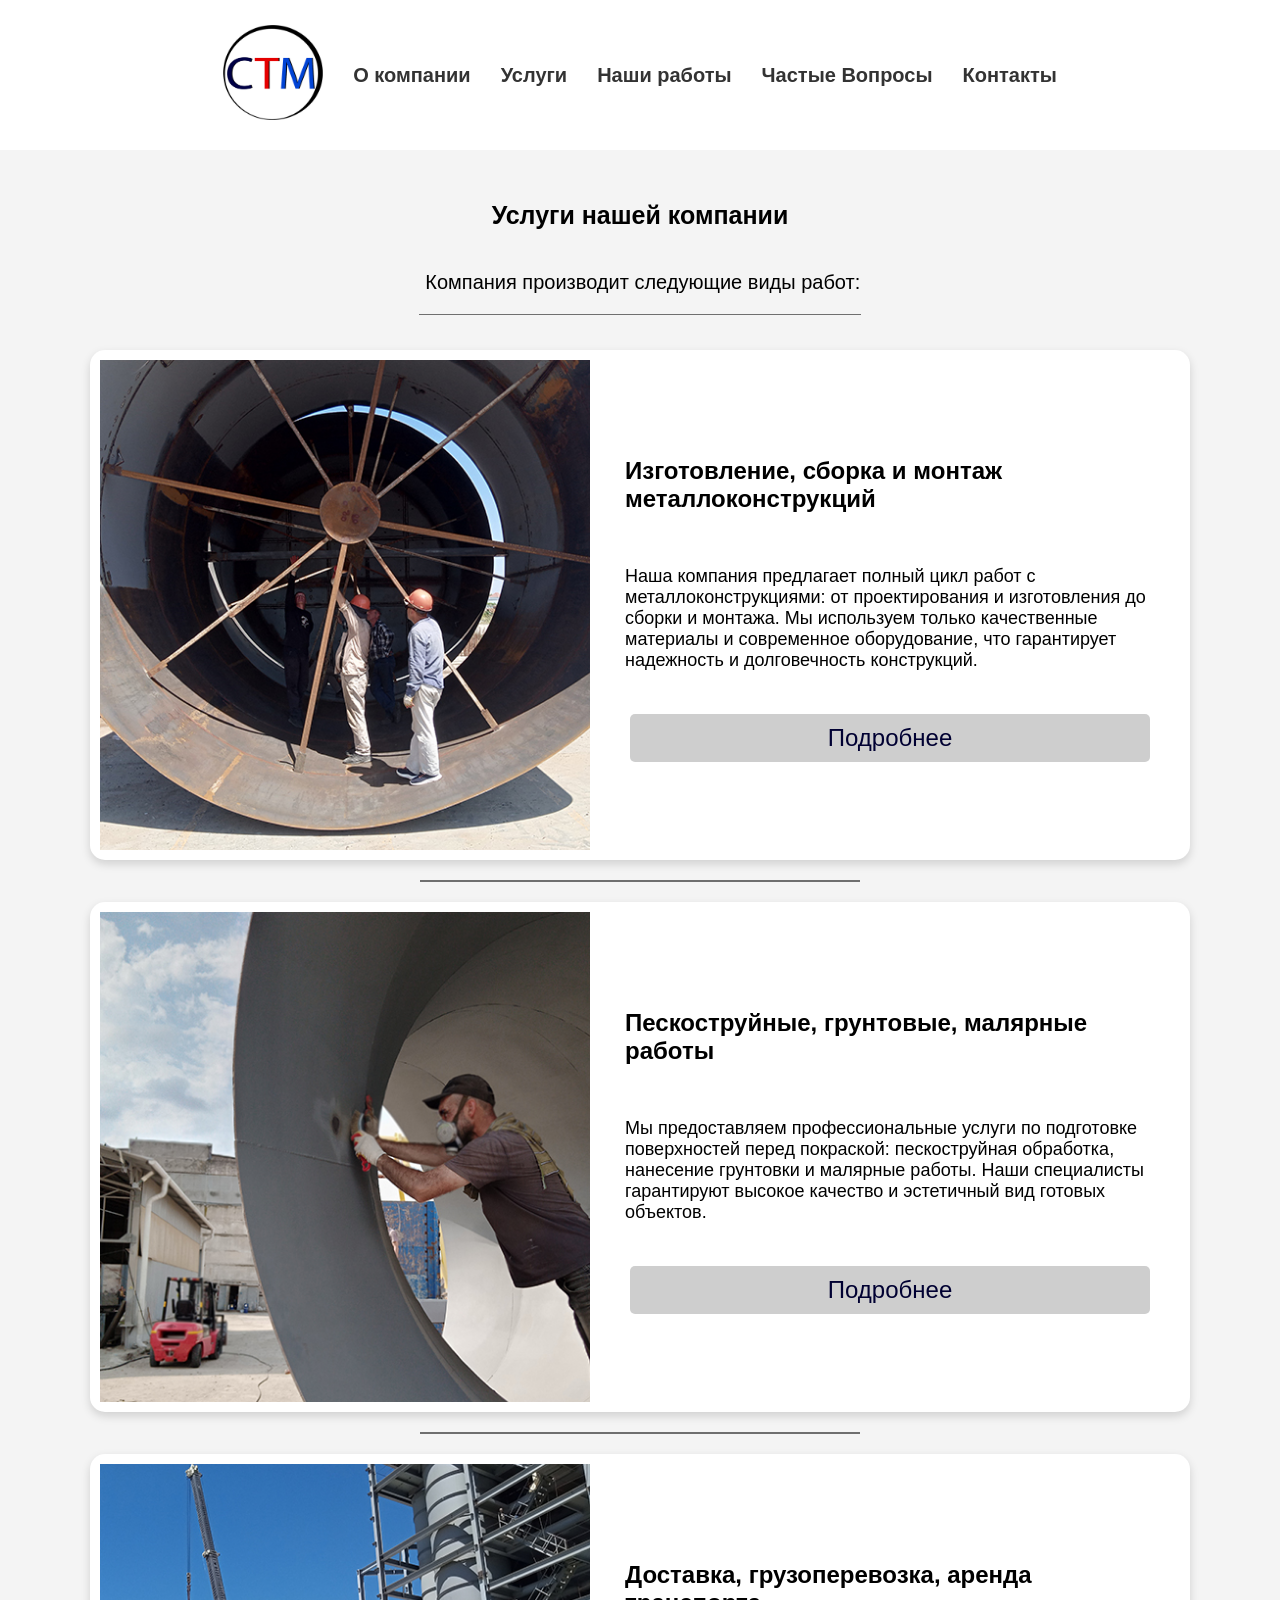
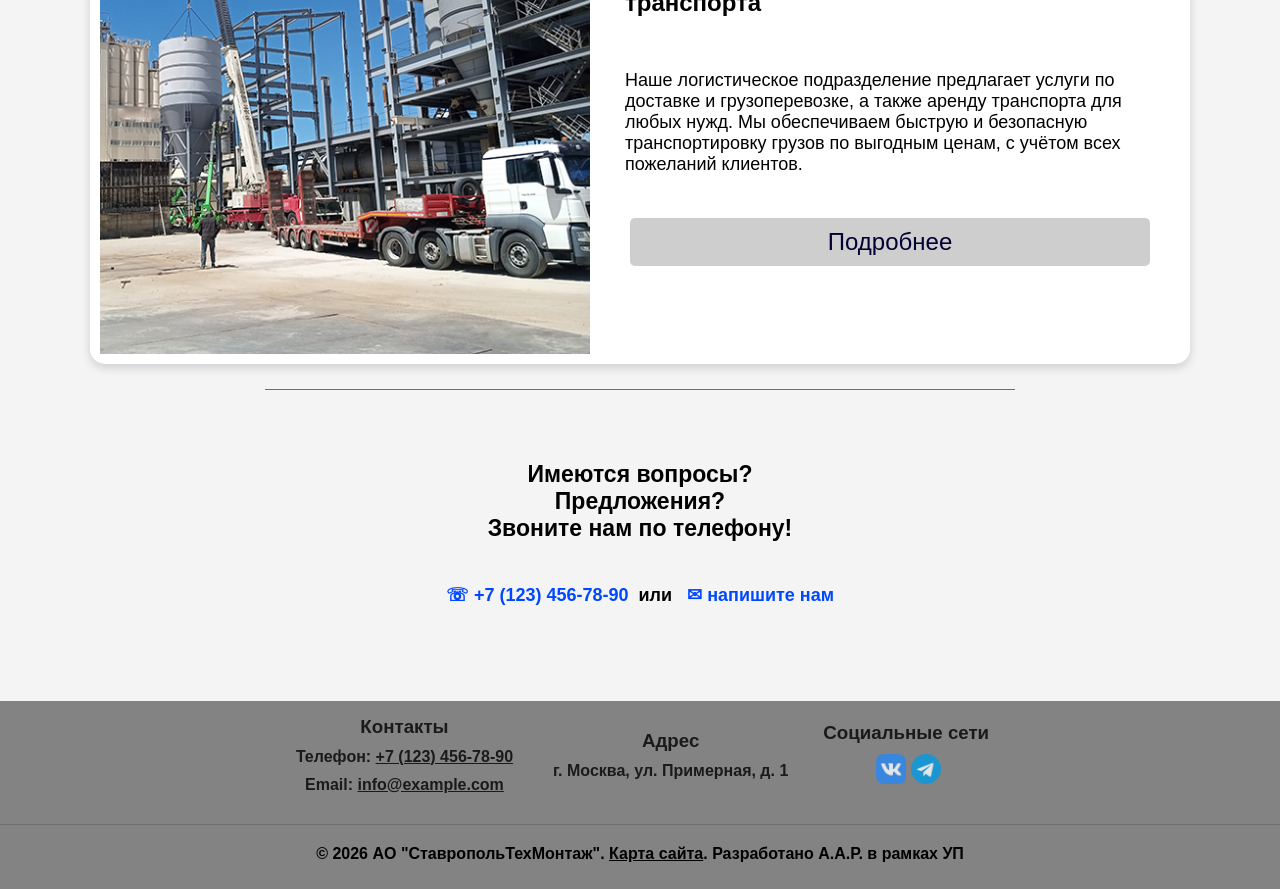
<file: services.html>
<!DOCTYPE html>
<html lang="ru">
<head>
    <meta charset="UTF-8">
    <meta name="viewport" content="width=device-width, initial-scale=1.0">
    <title>СТМ - Услуги</title>
    <link rel="stylesheet" href="techical-files/style_for_main_page.css">
    <script src="techical-files/script_for_main_page.js"></script>
</head>
<body>
    <header>
        <nav>
		<a style="transform:none;" href="index.html">
        <img src="other-files/logotips-files/logo-company.jpg" alt="Логотип" width="100" height="95">
        </a>
		<a href = "about_company.html">О компании</a> 
        <a href = "services.html">Услуги</a> 
        <a href = "our_works.html">Наши работы</a>
        <a href = "FAQ.html">Частые Вопросы</a>  
        <a href = "contacts.html">Контакты</a> 
    </nav>
    </header>

    
    <main>

        <section id = "services-row" class="for-section">
            <div class="in-section">
                
                <h2 class = "in-section-h2"> Услуги нашей компании</h2>
                <p style="flex-basis: 100%;" class = "in-section-p">&nbsp;Компания производит следующие виды работ:</p>
                <hr class="in-section-hr">
            </div>  

            <div class = "for-section">
                    <div class="long-item" name = "services-1" id = "services-1">
                        <div class="long-item-img">
                            <img src="services-files/serv-1/Serv-1.jpg" alt="Фото500x500">
                        </div>
                        <div class="long-item-content">
                            <h2 class = "item-in-section-h2">Изготовление, сборка и монтаж металлоконструкций</h2>
                            <p class="item-in-section-p">
                                Наша компания предлагает полный цикл работ с 
                                металлоконструкциями: от проектирования и изготовления до 
                                сборки и монтажа. Мы используем только 
                                качественные материалы и современное оборудование, 
                                что гарантирует надежность и долговечность конструкций.
                            </p>
                            <a href="services-1-detail.html" rel="noopener noreferrer" class="button-in-section">Подробнее</a>
                        </div>
                    </div>

                    <hr class="long-item-hr">

                    <div class="long-item" name = "services-2" id = "services-2">
                        <div class="long-item-img">
                            <img src="services-files/serv-2/Serv-2.jpg" alt="Фото500x500">
                        </div>
                        <div class="long-item-content">
                            <h2 class = "item-in-section-h2">Пескоструйные, грунтовые, малярные работы</h2>
                            <p class="item-in-section-p">
                                Мы предоставляем профессиональные услуги по подготовке поверхностей 
                                перед покраской: пескоструйная обработка, 
                                нанесение грунтовки и малярные работы. 
                                Наши специалисты гарантируют высокое качество и 
                                эстетичный вид готовых объектов.
                            </p>
                            <a href="services-2-detail.html" rel="noopener noreferrer" class="button-in-section">Подробнее</a>
                        </div>
                    </div>

                    <hr class="long-item-hr">

                    <div class="long-item" name = "services-3" id = "services-3">
                        <div class="long-item-img">
                            <img src="services-files/serv-3/Serv-3.jpg" alt="Фото500x500">
                        </div>
                        <div class="long-item-content">
                            <h2 class = "item-in-section-h2">Доставка, грузоперевозка, аренда транспорта</h2>
                            <p class="item-in-section-p">
                                Наше логистическое подразделение предлагает услуги по доставке и грузоперевозке, 
                                а также аренду транспорта для любых нужд. 
                                Мы обеспечиваем быструю и безопасную транспортировку грузов по выгодным ценам, 
                                с учётом всех пожеланий клиентов.
                            </p>
                            <a href="services-3-detail.html" rel="noopener noreferrer" class="button-in-section">Подробнее</a>
                        </div>
                    </div>

            </div>
                           
            <hr class="in-section-hr">
        </section>

    </main>

    <section id = "questions-contact-section" class="for-section">
        <div class="in-section">
            <div class="other-item-in-section">
            <h2 class="other-item-in-section-h2">
                Имеются вопросы?  <br>
                Предложения?  <br> 
                Звоните нам по телефону!</h2>
            
                <div class="other-item-in-section-in-line">
                    <a href="tel:71234567890" class ="other-item-in-section-a"> ☏ +7 (123) 456-78-90 </a>
                    <p class="other-item-in-section-p"> или <a href="contacts.html" class="other-item-in-section-a"> &#9993; напишите нам</a></p>
                </div>
            </div>
        </div>
    </section>

<!--КНОПКА Вверх-->
<button class="button-to-top" aria-label="Вверх">&#8593;</button>

<!--Футер-->
<footer id = "footer-in-main" class="for-footer">

        <div class="footer-conteiner">
            <div class="footer-section">
                <h3>Контакты</h3>
                <p>Телефон: <a href="tel:71234567890">+7 (123) 456-78-90</a></p>
                <p>Email: <a href="mailto:info@example.com">info@example.com</a></p>
            </div>

            <div class="footer-section">
                    <h3>Адрес</h3>
                    <p>г. Москва, ул. Примерная, д. 1</p>
            </div>

            <div class="footer-section">
                    <h3>Социальные сети</h3>
                    <div>
                    <a href="" style="padding-left: 5px;"><img src="other-files/logotips-files/vk.png" alt="VK" width="30" height="30"></a>
                    <a href="" style="padding-left: 5px;"><img src="other-files/logotips-files/telegram.png" alt="Telegram" width="30" height="30"></a>
                    </div>
            </div>
        </div>

        <hr style="margin: 20px 0; border: none; border-top: 1px solid #6f6f6f;">
            <p>&copy; 2026 АO "СтавропольТехМонтаж". <a class="for-sitemap-a" href="sitemap.html">Карта сайта</a>. Разработано А.А.Р. в рамках УП</p>
    </footer>

    <!--------ДЛЯ ГАЛЕРЕИ в новых окнах НЕ УДАЛЯТЬ------->
    <div class="lightbox" id="lightbox">
        <button class="lightbox-close">&times;</button>
        <button class="lightbox-prev">&#10094;</button>
        <img class="lightbox-img" id="lightbox-img">
        <button class="lightbox-next">&#10095;</button>
    </div>



</body>
</html>
</file>
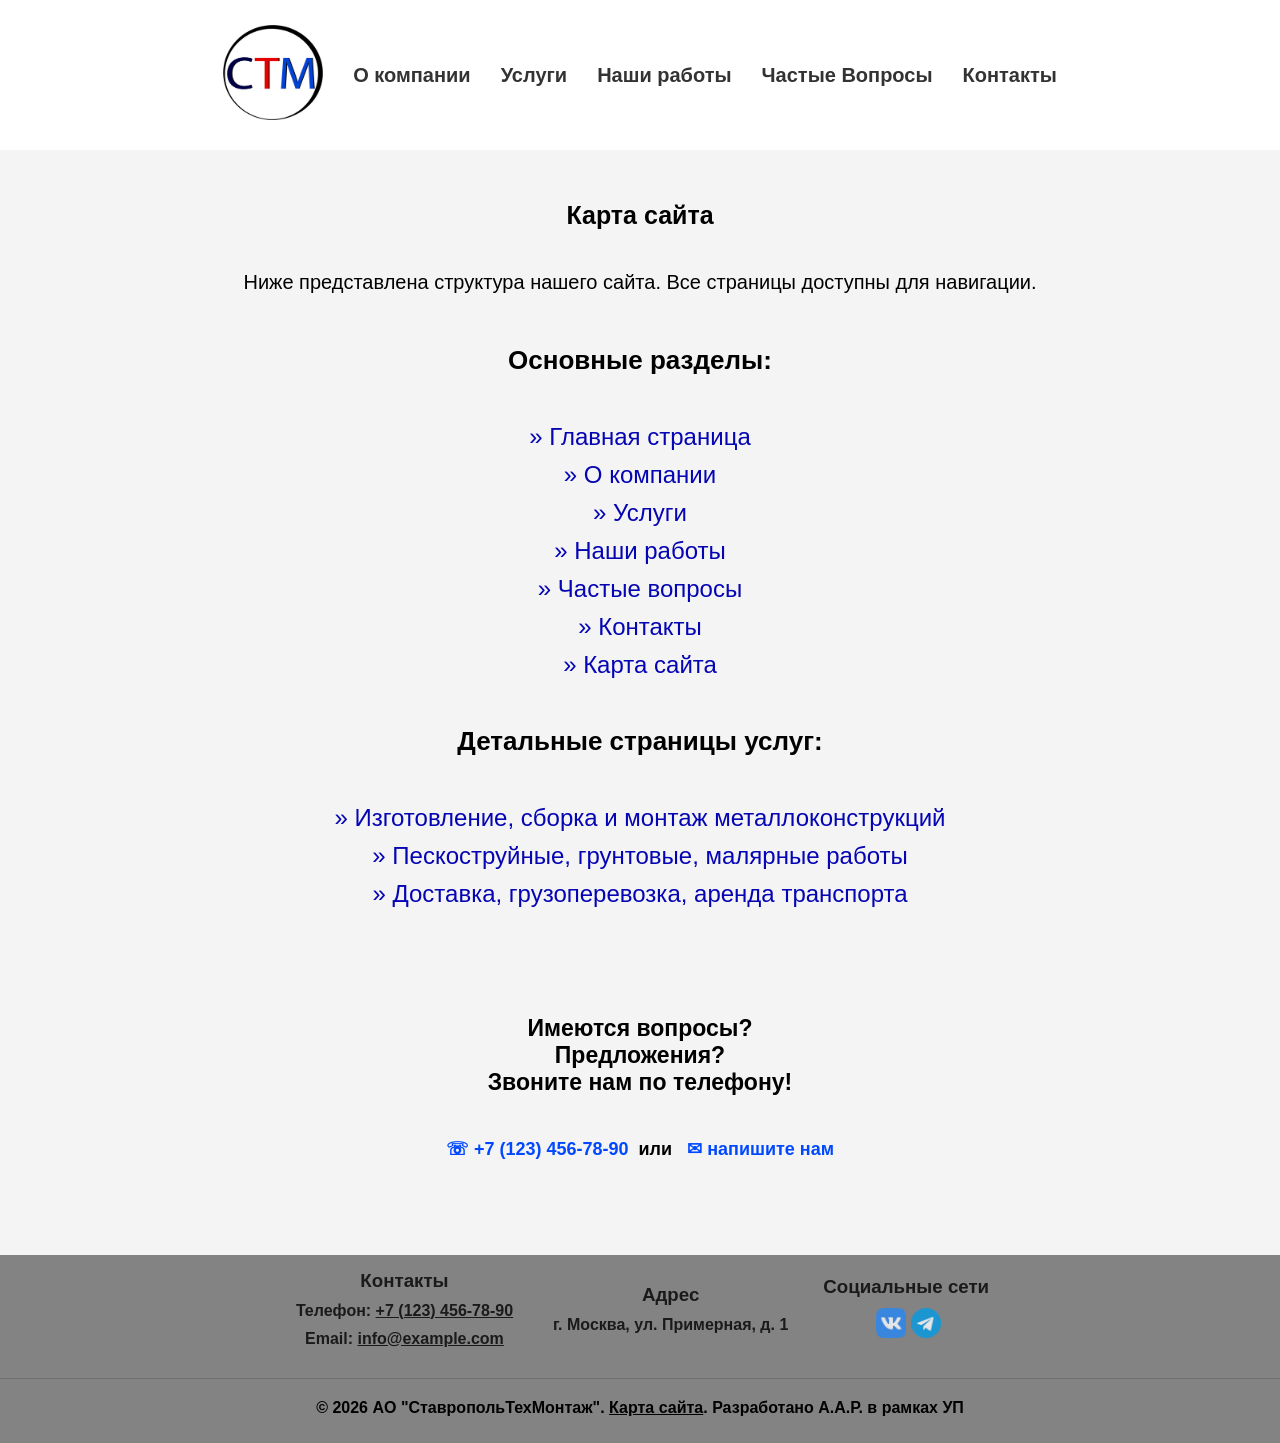
<file: sitemap.html>
﻿<!DOCTYPE html>
<html lang="ru">
<head>
    <meta charset="UTF-8">
    <meta name="viewport" content="width=device-width, initial-scale=1.0">
    <title>Карта сайта СТМ - СтавропольТехМонтаж</title>
    <link rel="stylesheet" href="techical-files/style_for_main_page.css">
    <script src="techical-files/script_for_main_page.js"></script>
</head>
<body>
    <header>
        <nav>
		<a style="transform:none;" href="index.html">
        <img src="other-files/logotips-files/logo-company.jpg" alt="Логотип" width="100" height="95">
        </a>
		<a href = "about_company.html">О компании</a> 
        <a href = "services.html">Услуги</a> 
        <a href = "our_works.html">Наши работы</a>
        <a href = "FAQ.html">Частые Вопросы</a>  
        <a href = "contacts.html">Контакты</a> 
    </nav>
    </header>

    
    <main>
        <section id = "site-map-section-top" class="for-section"> <!--COUMN-->
            <div class="in-section" style="flex-direction: column;"> <!--COUMN-->
                <h2 class="in-section-h2">Карта сайта</h2>
                <p class="in-section-p">Ниже представлена структура нашего сайта. Все страницы доступны для навигации.</p>
                
                <div class="for-sitemanp-in-section">
                <h3>Основные разделы:</h3>
                <ul class="for-sitemanp-in-section-ul">
                    <li><a href="index.html">&raquo; Главная страница</a></li>
                    <li><a href="about_company.html">&raquo; О компании</a></li>
                    <li><a href="services.html">&raquo; Услуги</a></li>
                    <li><a href="our_works.html">&raquo; Наши работы</a></li>
                    <li><a href="FAQ.html">&raquo; Частые вопросы</a></li>
                    <li><a href="contacts.html">&raquo; Контакты</a></li>
                    <li><a href="sitemap.html">&raquo; Карта сайта</a></li>
                </ul>
                
                <h3>Детальные страницы услуг:</h3>
                <ul class="for-sitemanp-in-section-ul">
                    <li><a href="services-1-detail.html">&raquo; Изготовление, сборка и монтаж металлоконструкций</a></li>
                    <li><a href="services-2-detail.html">&raquo; Пескоструйные, грунтовые, малярные работы</a></li>
                    <li><a href="services-3-detail.html">&raquo; Доставка, грузоперевозка, аренда транспорта</a></li>
                </ul>
                </div>
            </div>
        </section>

        
    <section class="for-section">
        <div class="in-section">
            <div class="other-item-in-section">
            <h2 class="other-item-in-section-h2">
                Имеются вопросы?  <br>
                Предложения?  <br> 
                Звоните нам по телефону!</h2>
            
                <div class="other-item-in-section-in-line">
                    <a href="tel:71234567890" class ="other-item-in-section-a"> ☏ +7 (123) 456-78-90 </a>
                    <p class="other-item-in-section-p"> или 
                        <a href="contacts.html" class="other-item-in-section-a"> &#9993; напишите нам</a></p>
                </div>
            </div>
        </div>
    </section>


<!--КНОПКА Вверх-->
<button class="button-to-top" aria-label="Вверх">&#8593;</button>
    </main>
<!--Футер-->
<footer id = "footer-in-main" class="for-footer" style="flex-direction: column;"><!--ROW-->

        <div class="footer-conteiner"> <!--ROW-->
            <div class="footer-section">
                <h3>Контакты</h3>
                <p>Телефон: <a href="tel:71234567890">+7 (123) 456-78-90</a></p>
                <p>Email: <a href="mailto:info@example.com">info@example.com</a></p>
            </div>

            <div class="footer-section">
                    <h3>Адрес</h3>
                    <p>г. Москва, ул. Примерная, д. 1</p>
            </div>

            <div class="footer-section">
                    <h3>Социальные сети</h3>
                    <div>
                    <a href="" style="padding-left: 5px;"><img src="other-files/logotips-files/vk.png" alt="VK" width="30" height="30"></a>
                    <a href="" style="padding-left: 5px;"><img src="other-files/logotips-files/telegram.png" alt="Telegram" width="30" height="30"></a>
                    </div>
            </div>
        </div>

        <hr style="margin: 20px 0; border: none; border-top: 1px solid #6f6f6f;">
        
            <p>&copy; 2026 АO "СтавропольТехМонтаж". <a class="for-sitemap-a" href="sitemap.html">Карта сайта</a>. Разработано А.А.Р. в рамках УП</p>
</footer>

    <!--------ДЛЯ ГАЛЕРЕИ в новых окнах НЕ УДАЛЯТЬ------->
    <div class="lightbox" id="lightbox">
        <button class="lightbox-close">&times;</button>
        <button class="lightbox-prev">&#10094;</button>
        <img class="lightbox-img" id="lightbox-img">
        <button class="lightbox-next">&#10095;</button>
    </div>

</body>
</html>
</file>
<file: techical-files/style_for_main_page.css>
html {
    height: 100%;
    margin: 0px;
    padding: 0px;
    font: inherit;
    vertical-align: baseline;
    scroll-behavior: smooth;
    background: rgb(255, 255, 255);
    box-sizing: border-box; /* make elements respect width/height */
    }

*, *::before, *::after {
    box-sizing: inherit;
} 

    @media (max-width: 900px) {
        html{
            font-size: 14px;
        }

        .for-section {
            max-width: 100%;          
            padding: 10px;
            box-sizing: border-box;
        }
        .in-section {
            flex-direction: column; 
        }

        nav {
        flex-direction: column;
        font-size: 16px;          
        }
        nav a {
            margin: 8px 0;
        }
        .slider{
            max-width: 100%;
            height: auto;
        }
        .slide img{
            max-width: 100%;
            width: 100%;
            height: auto;
        }
        .button-in-section{
            font-size: 14px;
        }
        .in-section-h2{
            font-size: 18px;
        }
        .in-section-p{
            font-size: 14px;
        }

        .long-item{
            flex-direction:column;
            max-width:100%;          
            min-height: auto;
        }
        .long-item-img{
            flex: 0 0 auto; 
        }
        .long-item-img img {
            max-width: 100%;      
            height: auto;
        }

        .in-section { 
        padding: 10px; }
        .long-item-content { 
        padding: 20px; }
        .button-in-section {
        font-size: 18px;
        padding: 8px 12px;}

        .for-section, .in-section, .footer-conteiner {
        flex-direction: column;
        align-items: center;
        }

        body {
            overflow-x: hidden;
        }

        #yandex-map-iframe-item {
            width: 100%;          /* займёт всю ширину экрана */
            height: auto;         /* высота вычисляется по aspect-ratio */
            min-width: 250px;
        }

        .long-item-content{
            padding: 15px;
        }




    }
                /*ДОБАВЬ :active к :hover. НЕ ЗАБУДЬ*/

    header {
		position: sticky; 
		top: 0;
        background: #ffffff;
        color: #fff;
        padding: 20px 0;
        text-align: center;
        backdrop-filter: blur(10px);
        /*opacity: 0.95;*/

        z-index: 1000;
	}

    nav {
            display: flex;
            flex-direction: row;
            flex-wrap: wrap;

            margin: 0 auto;

            position: sticky;
            top: 0;
            width: 100%;
            padding: 5px; 
            text-align: center; 
            display: flex; 
            flex-direction: row;

            align-items: center; 
            justify-content: center; 
            background-color: rgba(255, 255, 255, 0.75);
            z-index: 10;
            backdrop-filter: blur(10px);
            font-size: 20px;
        }

    nav a {
                margin: 0 15px; 
                text-decoration: none; 
                color: #333; 
                font-weight: bold; 
                cursor: pointer;
                transition: 0.6s;
            }

            
    nav a:hover {
                color: rgb(62, 56, 240);
                background-color: #ededed;
                border-radius: 5px;
                transition: 0.6s;
                transform: translateY(-2px)
            }

/*
    a:hover {
                color: rgb(255, 0, 89);
            } */
            

body {
            font-family: 'Segoe UI', Arial, sans-serif;
            margin: 0;
            padding: 0;
            background: #f4f4f4;
            color: #222;
        }

        .banner-main-page {
            background-size: cover;
            background-position: center;
            border-radius: 20px;
            cursor: pointer;

            height: auto;

            align-items: center;
            justify-content: center;
            text-align: center;
            }

            .banner-main-page-img {
                width: 100%;
                height: auto;
                min-width: none;
                display: block;
                border-radius: 20px;
            }


.button-to-top {
    position: fixed;
    z-index: 1000;
    bottom: 20px;
    right: 20px;
    background: rgba(0,0,0,.5);
    color: #fff;
    border: 2px solid #151515;
    padding: 10px 15px;
    cursor: pointer;
    border-radius: 5px;
    font-size: 30px;
    display: none;
}
 
.button-to-top.show {
    display: block;
}

.for-footer {
            width: 100%;

            background: #838383;
            font-size: 16px;
            font-weight: bold;
            color: #000000;
            text-align: center;
            padding: 10px 0;
            bottom: 0;
            margin-top: 40px;
        }

    .footer-conteiner {
                    display: inline-flex;
                    flex-direction: row;
                    flex-wrap: wrap;
                    justify-content: space-evenly;
                    align-items: center;

                    min-width: 50%;

                    max-width: 100%;
                    margin: 0 auto;
                    margin-left: 10px;
                    margin-right: 10px;
            }

        .footer-section{
                    opacity: 0.8;
                    display: flex;
                    flex-direction: column;
                    flex-wrap: wrap;
                    justify-content: flex-start;
                    align-items: center;

                    flex-grow: 1;
                    padding: 0 15px;
        }
                .footer-section h3 {
                            cursor: default;

                            margin: 5px auto; 
                            margin-top: 0;
                            margin-bottom: 5px;
                            color: #000000;
                            transition: color 3s;
                            
                }
                    .footer-section h3:hover {
                        cursor: default;

                        color: #0011fb;
                        transition:color 0.3s ease-in-out;
                    }

                .footer-section p {
                            align-content: center;
                            margin: 5px 5px;
                            color: #000000;
                            transition: color 3s;}
                            
                            .footer-section p:hover {
                                color: #ffffff;
                                transition:color 0.3s ease-in-out;
                            }

                .footer-section a {
                    color: #000000;
                }

                

div {
            max-width: 1500px;
            margin: 0 auto;
            padding: 5px;
            
            display: flex;
            unicode-bidi: isolate;
}


.item {
    position: relative;
    background-color: #439efa;
    min-height: 1px;
    padding-right: 15px;
    padding-left: 15px;
}

.for-section {
    box-sizing: border-box;
    display: flex;
    flex-direction: column;
    flex-wrap: wrap;
    justify-content: space-around;
    align-items: center;
    margin: 5px auto;
    padding: 15px;
    max-width: 1500px;

    /*border: 2px solid #ff0000; Удалить после тестов
    border-radius: 2px;*/
    }

        .in-section {
            display: flex;
            flex-direction: row;
            flex-wrap: wrap;
            justify-content: space-around;
            align-items: stretch;
            text-align: center;
            margin: 5px auto;
            padding: 5px;
            max-width: 1500px;
        }
            .in-section-a {
                text-decoration: none;
                color: #000000;
            }

            .in-section-h2 {
                cursor: default;
                text-align: center;
                flex-basis: 100%;


                font-size: 25px;
                color: #000000;
                transition: color 5s ease;
            }

            .in-section-h2:hover {
                cursor: default;
                color:#003aae;
                transition: color 0.6s ease;
            }

            .in-section-p {
               text-align: center;
               text-wrap: wrap;
                cursor: default;
                font-size: 20px;
                color: #000000;
                transition: color 5s ease;
            }
            .in-section-p:hover {
                cursor: default;
                color:#012a7a;
                transition: color 0.6s ease;
            }
                    .in-section span{
                        font-weight: 600;
                        transition: color 0.6s ease;
                    }
                    .in-section span:hover{
                        color: #ed0707;
                        transition: color 0.6s ease;
                    }
                    
            .item-in-section {
                display: flex;
                flex-direction: column;
                flex-wrap: wrap;

                justify-content: space-between;
                align-items: center;
                text-align: center;

                min-height: 1px;
                max-width: 300px;
                margin: 2px 5px;
                padding-right: 15px;
                padding-left: 15px;

                box-shadow: 0 0 0 0 #b0b0b0;

                border-radius: 15px;
                transition: background-color 0.3s ease-in-out, border-radius 0.6s, box-shadow 0.3s ease-in-out;

            }

            .item-in-section:hover{
                box-shadow: -4px 3px 1px 0 #717171;
                transition: 0.3s;
                background-color: #eeeeee;
                border-radius: 10px;
                transition: background-color 0.3s ease-in-out, border-radius 0.6s, box-shadow 0.3s ease-in-out, transform 0.3s ease-in-out;

            }


            .item-in-section-h2 {
                cursor: default;
                font-size: 24px;
                color: #000000;
                transition: color 5s ease;
            }

            .item-in-section-h2:hover {
                cursor: default;
                color:#003aae;
                transition: color 0.6s ease;
            }

            .item-in-section-p {
                cursor: default;
                font-size: 18px;
                color: #000000;
                transition: color 5s ease;
            }
            .item-in-section-p:hover {
                cursor: default;
                color:#002d87;
                transition: color 0.6s ease;
            }


/*----------------------ДЛЯ SERVICES*/

                
                .long-item{
                    display:flex;
                    max-width:1100px;
                    min-height:500px;

                    margin: 5px auto;

                    background:#ffffff;

                    border-radius:15px;
                    overflow:hidden;

                    box-shadow:0 4px 10px rgba(0,0,0,0.15);
                    transition: 0.3s;
                    }      
                    
                    .long-item:hover{
                        box-shadow:2px 5px 10px rgba(0,0,0,0.3);
                        transition: 0.3s;
                    }

                        .long-item-img{ 
                            flex:0 0 500px;
                        }
                        

                        .long-item-img img{
                            max-width:100%;
                            max-height:100%;
                            min-width: 10%;
                            object-fit:contain;
                            display:block;
                            overflow: hidden;
                            transition:0.3s;
                        }

                        .long-item-img img:hover{
                            transform:scale(1.05);
                        }

                    .long-item-content{
                        display:flex;
                        flex-direction:column;
                        justify-content:center;

                        padding:30px;

                        gap:15px;
                    }

                    .long-item-in-section-p:hover {
                        cursor: default;
                        color:#002d87;
                        transition: color 0.6s ease;
                    }

                    .long-item-hr{
                        margin: 15px auto; 
                        border: none; 
                        border-top: 2px solid #6f6f6f; 
                        width: 40%;
                        transition: border-top 2s ease, width 0.6s ease-in-out;
                    }

                    .long-item-hr:hover{
                    border-top: 2px solid #235ff6;
                     width: 60%;
                    transition: border-top 0.3s ease, width 0.6s ease-in-out;
                    }

            /*-----------------КОНЕЦ LONG-ITEM----------------*/


            .in-section-hr{
                margin: auto; 
                border: none; 
                border-top: 1px solid #6f6f6f; 
                width: 60%;
                transition: border-top 2s ease;
            }

            .in-section-hr:hover{
                border-top: 1px solid #ff0000;
                transition: border-top 0.3s ease;
            }

           
        .other-item-in-section {
                font-size: 25px;
                display: flex;
                flex-direction: column;
                flex-wrap: wrap;

                justify-content: space-between;
                align-items: center;
                text-align: center;

                min-height: 1px;
                max-width: 100%;
                height: auto;
                margin: 2px 5px;
                padding-right: 15px;
                padding-left: 15px;

                box-shadow: 0 0 0 0 #b0b0b0;

                border-radius: 15px;
                transition: background-color 0.3s ease-in-out, border-radius 0.6s, box-shadow 0.3s ease-in-out, transform 0.3s ease-in-out;

        }

        .other-item-in-section:hover{
                box-shadow: -4px 3px 1px 0 #717171;
                transition: 0.3s;

                background-color: #eeeeee;
                border-radius: 10px;
                transition: background-color 0.3s ease-in-out, border-radius 0.6s, box-shadow 0.3s ease-in-out, transform 0.3s ease-in-out;

            }


            .other-item-in-section-h2 {
                font-size: 25px;
                text-wrap: wrap;
                cursor: default;
                font-size: 23px;
                color: #000000;
                transition: color 5s ease;
            }

            .other-item-in-section-h2:hover {
                cursor: default;
                color:#003aae;
                transition: color 0.6s ease;
            }

            .other-item-in-section-p {
                text-wrap: balance;
                font-weight: 800;
                cursor: default;
                font-size: 18px;
                color: #000000;
                transition: color 5s ease;
            }
            .other-item-in-section-p:hover {
                cursor: default;
                color:#002d87;
                transition: color 0.6s ease;
            }

            .other-item-in-section-a {
                font-size: 25px;
                margin: 10px 10px;
                font-size: 18px;
                text-decoration: none;
                color: #0048ff;
                cursor: pointer;
                font-weight: 900;
                transition: color 0.6s;
            }
            .other-item-in-section-a:hover {
                color: #f84242;
                transition: color 0.6s;
            }

            .other-item-in-section-in-line{
                display: inline-flex;
                flex-direction: row;
                flex-wrap: wrap;
                justify-content: space-between;
                align-items: center;
            }

        .button-in-section{
            background-color: #cecece;
            text-decoration: none;
            text-align: center;
            color: #000032;
            border: none;
            padding: 10px 15px;
            margin: 10px 5px;
            cursor: pointer;
            border-radius: 5px;
            font-size: 24px;
            transition: background-color 0.6s, transform 0.3s, border-radius 0.6s;
        }
            .button-in-section:hover, .button-in-section:active {
                background-color: #b3b3b3;
                color: #ffffff;
                transform: translateY(-2px);
                border-radius: 10px;
                transition: color 0.3s, background-color 0.6s, transform 0.3s, border-radius 0.6s;
            }


.banner {

    background-size: cover;
    background-position: center;
    border-radius: 10px;
    box-shadow: -5px 5px 1px 0 #424242;
     transition: 0.3s;
    }
    .banner:hover {
        box-shadow: -10px 10px 1px 0 #424242;
        transition: 0.3s;
        transform: translateY(-2px);
        }

.slider {
    position: relative;
    overflow: hidden;
    max-width: 1100px;
    margin: 20px auto;
    outline: none; 
    }
    .slide {
        position: absolute;
        top: 0;
        left: 0;
        width: 100%;
        height: 100%;
        opacity: 0;
        transition: opacity 0.9s ease;

        pointer-events: none;
    }
        .slide--active {
            opacity: 1;
            position: relative;
            pointer-events: auto;
        }

        .slide img {
            width: 100%;
            display: block;
            border-radius: 10px;
            box-shadow: -2px 2px 0 0 #b6b6b6;
        }
        
        .slide a {
            display: block;
            width: 100%;
            height: 100%;
            text-decoration: none;
            outline: none;
        }

        .slide a:hover img {
            transform: none;
        }

.button-prev,
.button-next {
    opacity: 0.3;
    position: absolute;
    top: 50%;
    transform: translateY(-50%);
    background: rgba(0,0,0,1);
    color: #fff;
    border: none;
    padding: 8px 12px;
    cursor: pointer;
    border-radius: 3px;
    font-size: 30px;
    transition: background-color 0.6s, opacity 0.9s, transform 0.9s, border-radius 0.6s;
}
.button-prev { left: 10px; }
.button-next { right: 10px; }

.button-prev:hover,
.button-next:hover {
    background-color: rgb(16, 16, 16);
    border-radius: 10px;
    opacity: 0.7;
}

.controls {
    position: absolute;
    bottom: 10px;
    left: 50%;
    transform: translateX(-50%);
}
.button-radio {
    width: 12px;
    height: 12px;
    margin: 0 4px;
    border: none;
    border-radius: 50%;
    background: rgba(0, 0, 0, 0.6);
    cursor: pointer;
}
.button-radio.active,
.button-radio[aria-current="true"] {
    background: #e60000;
}


/*================ДЛЯ contacts.html==================*/

#contacts-section{
    flex-direction: column;
    text-align: start;
}


#yandex-map-iframe-item {
    width: 710px;
    height: 495px;
    max-width: 100%;          
    aspect-ratio: 710 / 495;  
    border: 0;
}

/*================КОНЕЦ contacts.html==================*/

/*0-0-0-0-0-0-0--ДЛЯ FAQ.html--0-0-0-0-0-0*/

.faq-section {
    flex-direction: row;
    flex-wrap: wrap;

    max-width: 900px;
    margin: 0 auto;


    justify-content: start;
	align-items: stretch;
}

.faq-item {
    flex-direction: column;
    max-width: 800px;
    
    margin: 0 auto 1rem;
}
.faq-question {
    cursor: pointer;
    padding: 10px;
    background: #d1d1d1;
    border-radius: 5px;
    transition: background 0.3s;
}
    .faq-question:hover { background: #a3a2a2; }

.faq-answer {
    
    max-height: 0;
    overflow: hidden;
    transition: max-height 0.4s ease;
    }
    .faq-answer.open {
        background-color: #e4e4e4;
        max-height: 500px; 
    }

    .faq-answer p {
        font-size: 18px;
        padding: 10px;
        margin: 0;
        text-align: start;
        text-wrap: pretty;
    }

/*0-0-0-0-0-0-0--КОНЕЦ FAQ.html--0-0-0-0-0-0*/

/*+++++++++++++++++++++++++++ our_works.html */
  
.our-works-in-section{ 
    max-width: 1100px;
    margin: 0 auto 1rem;
}
    .our-works-in-section-h2{ 
        cursor: pointer;
        padding: 10px;
        background: #d1d1d1;
        border-radius: 5px;
        transition: background 0.3s;
    }
        .our-works-in-section-h2:hover{background: #a3a2a2;}

    .our-works-in-section-gallary{
        max-height: 1px;
        overflow: hidden;
        transition: max-height 1s ease;
    }

    .our-works-in-section-gallary.open {
        background-color: #e4e4e4;
        max-height: 1000vh;
        transition: max-height 2s ease;
    }

/*+++++++++++++++++++++++++++ our_works.html */

/*sitemap.html +++++++++++++++++++++++++++ */


.for-sitemanp-in-section {
    flex-direction: column;
    flex-wrap: wrap;
    align-items: center;
    flex-basis: 100%;
    max-width: 1100px;
    height: auto;
    text-align: center;

}

.for-sitemanp-in-section h3 {
    font-size: 26px;
    color: #000000;
    transition: color 5s ease;
}

.for-sitemanp-in-section h3:hover {
    color:#003aae;
    transition: color 0.6s ease;
}

.for-sitemanp-in-section-ul{
    display: flex;
    flex-direction: column;
    flex-wrap: wrap;
    justify-content: center;
    align-items: center;

    list-style-type: none;
    padding: 0;
}

    .for-sitemanp-in-section-ul li {
        margin: 5px 0;
    }
    .for-sitemanp-in-section-ul li a {
        text-decoration: none;
        color: #0505b4;
        font-size: 24px;
        transition: color 0.3s ease;
}

    .for-sitemanp-in-section-ul li a:hover{
        text-decoration:underline;
        color: #ed0707;
        transition: color 0.3s ease;
    }

.for-sitemap-a{
    color: #000000;
}
.for-sitemap-a:hover{
    color: #0048ff;
    transition: color 0.6s ease;
}

/*END sitemap.html +++++++++++++++++++++++++++ */

/*GALERRY*/
.gallery{
    display:flex;
    flex-wrap:wrap;
    gap:15px;
    justify-content:center;
    overflow: hidden;
}
.gallery-img{
    width:250px;
    max-width: 250px;
    aspect-ratio: 1.75 / 1.5;
    object-fit: cover;
    border-radius:10px;
    cursor:pointer;
    transition:0.3s;
}
.gallery-img:hover{
    transform:scale(1.05);
}

.lightbox{
    position:fixed;
    inset:0;
    background:rgba(0,0,0,0.3);
    border-radius: 60px 40px 40px 60px;

    display:none;
    align-items:center;
    justify-content:center;
    z-index:2000;
}
    .lightbox.show{
        display:flex;
    }
    .lightbox-img{
        max-width:90%;
        max-height:80%;
        border-radius:10px;}
.lightbox-prev,
.lightbox-next{
    position:absolute;
    top:50%;
    transform:translateY(-50%);
    font-size:50px;
    background:none;
    color:white;
    border: 3px solid #bebebe;
    border-radius: 10px 10px 10px 10px;
    cursor:pointer;
}
    .lightbox-prev:hover,
    .lightbox-next:hover{
        border: 3px solid #5c5c5c;
    }
.lightbox-prev{ left:40px; }
.lightbox-next{ right:40px; }
.lightbox-close{
    position:absolute;
    top:20px;
    right:40px;
    font-size:40px;
    background:none;
    border:none;
    color:white;
    cursor:pointer;
}
</file>
